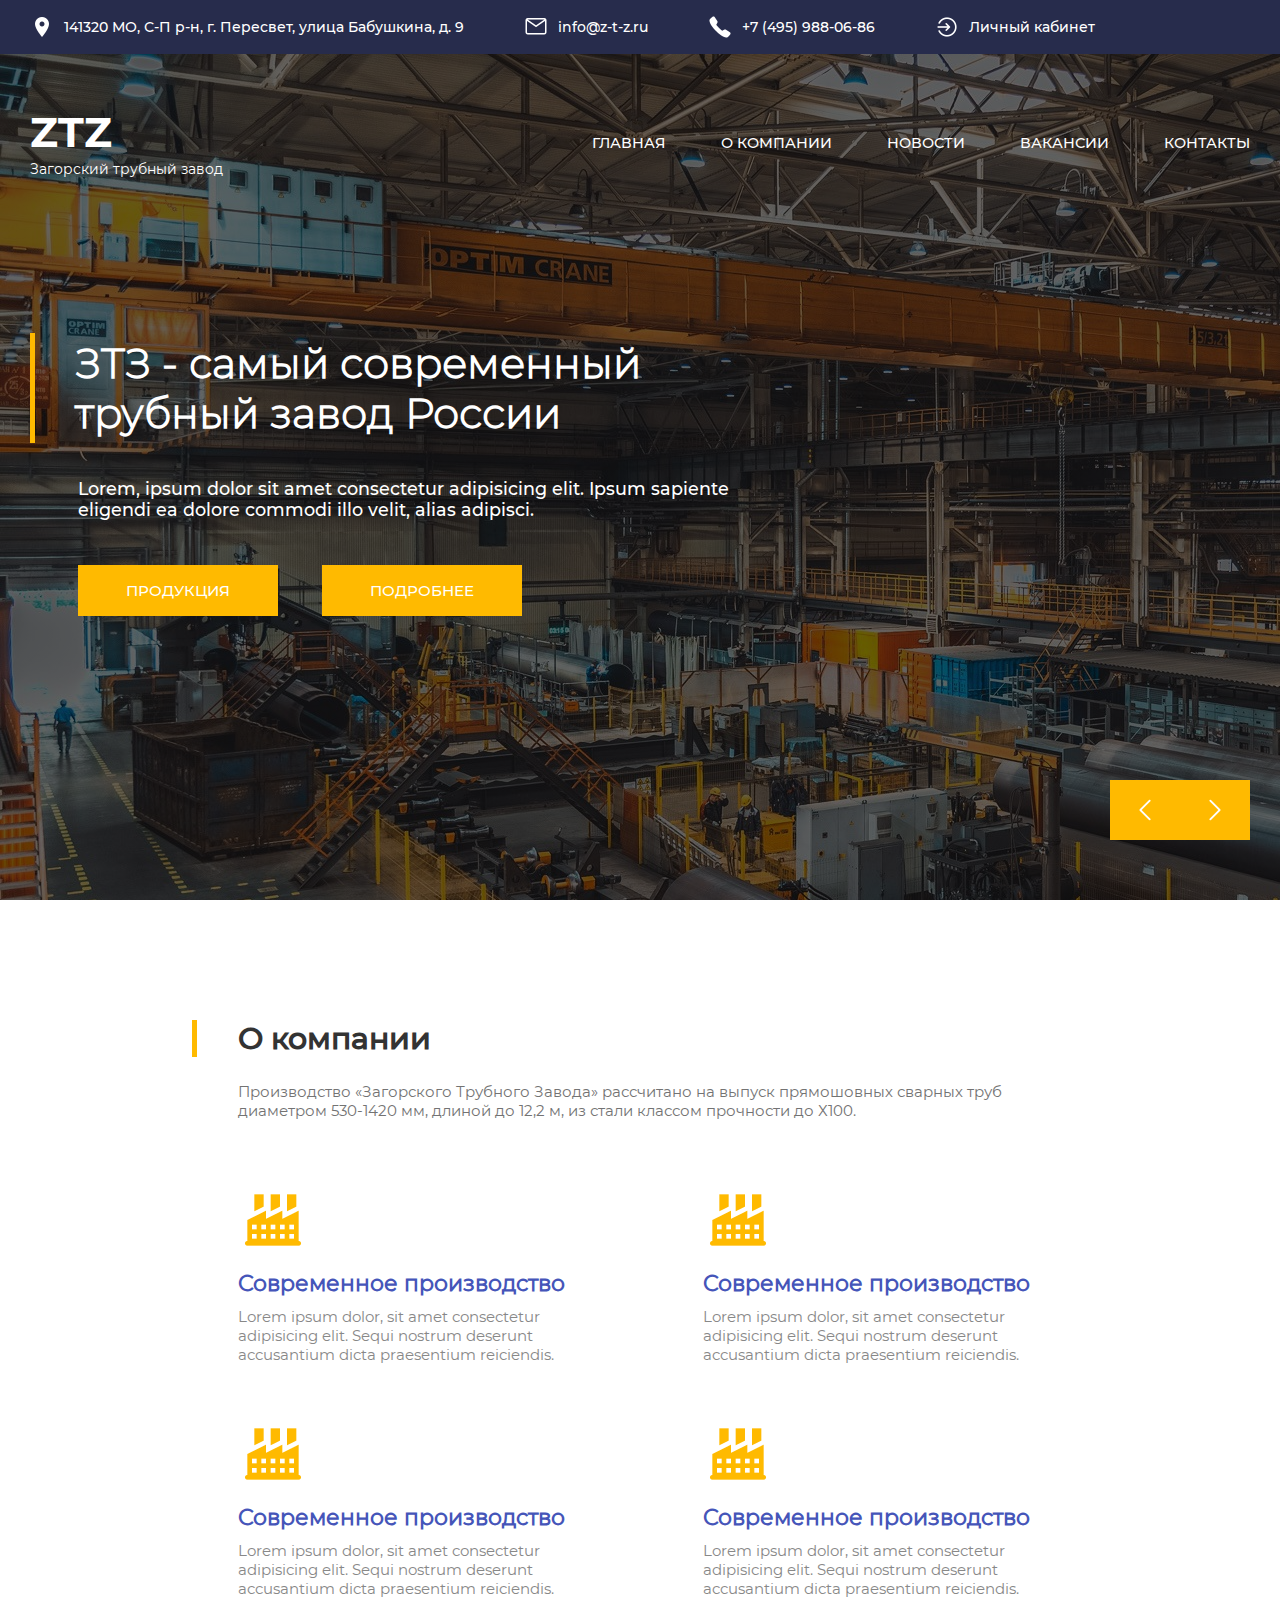
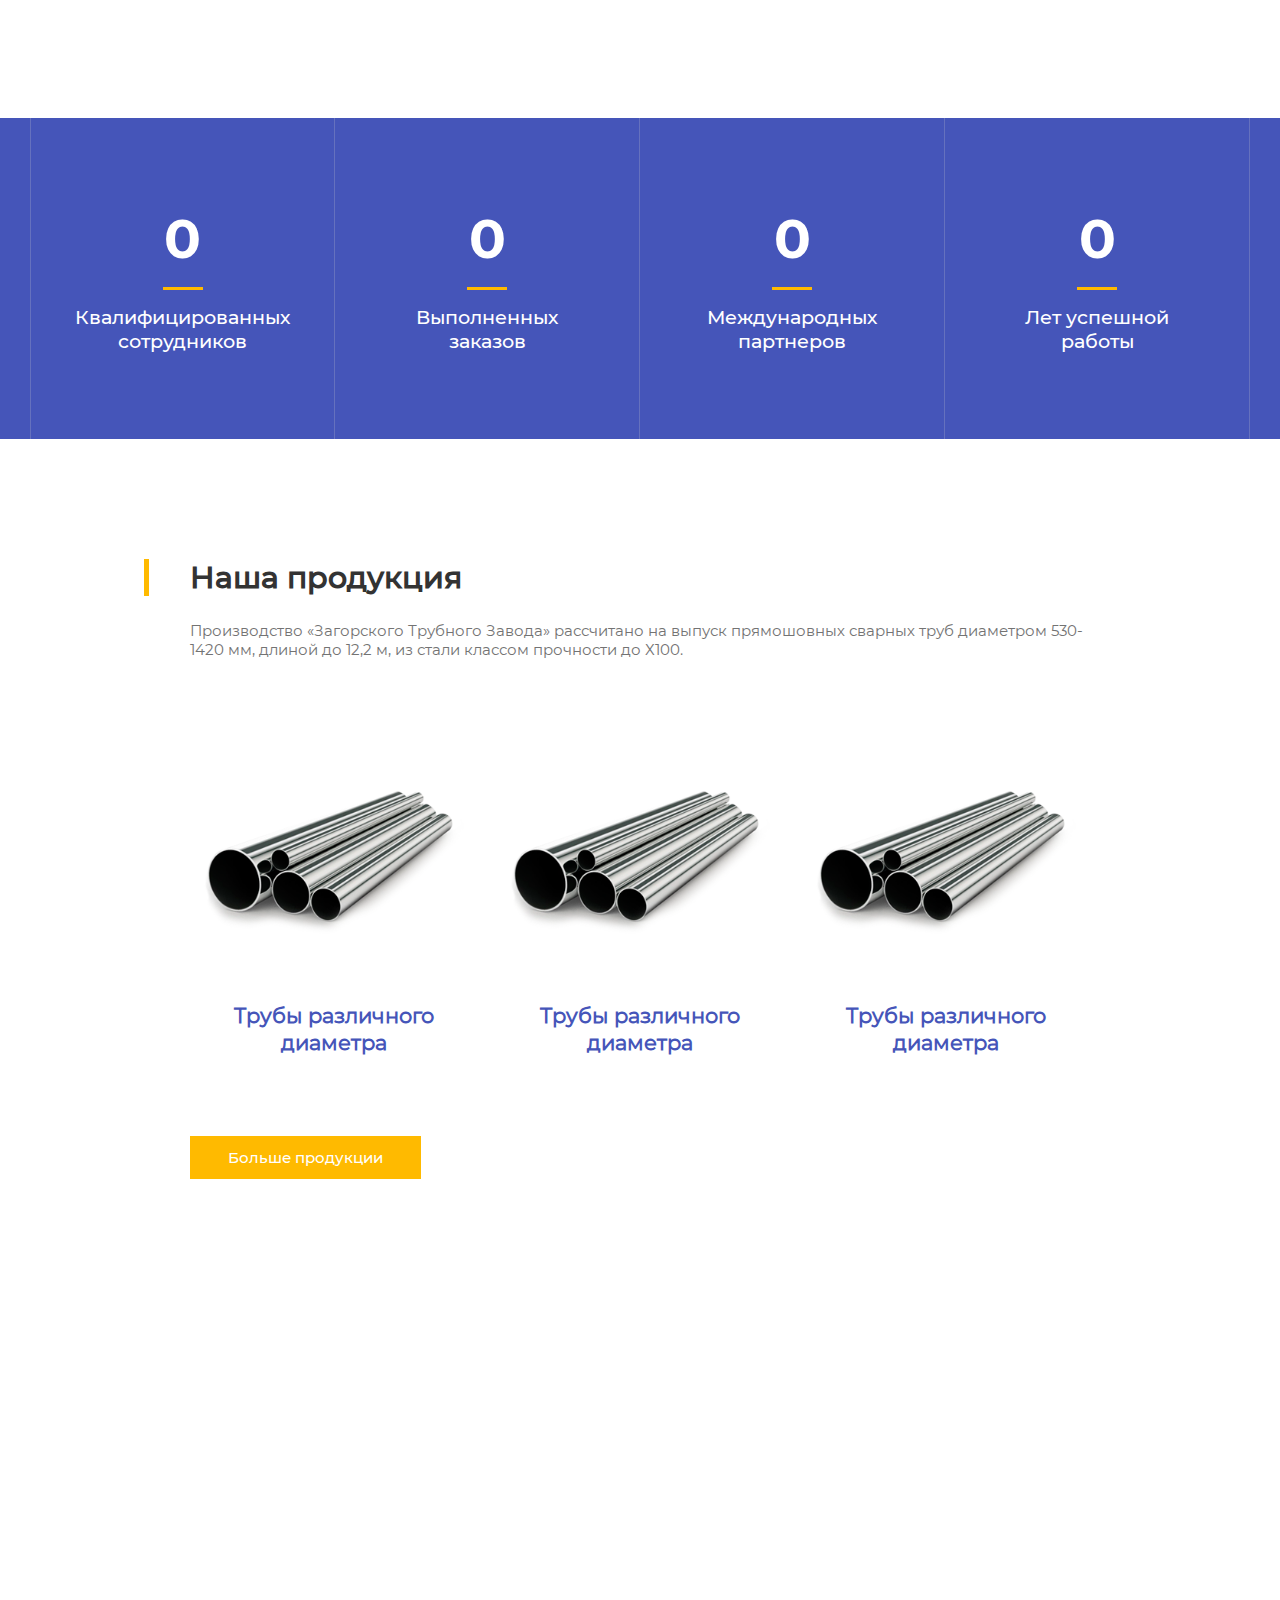
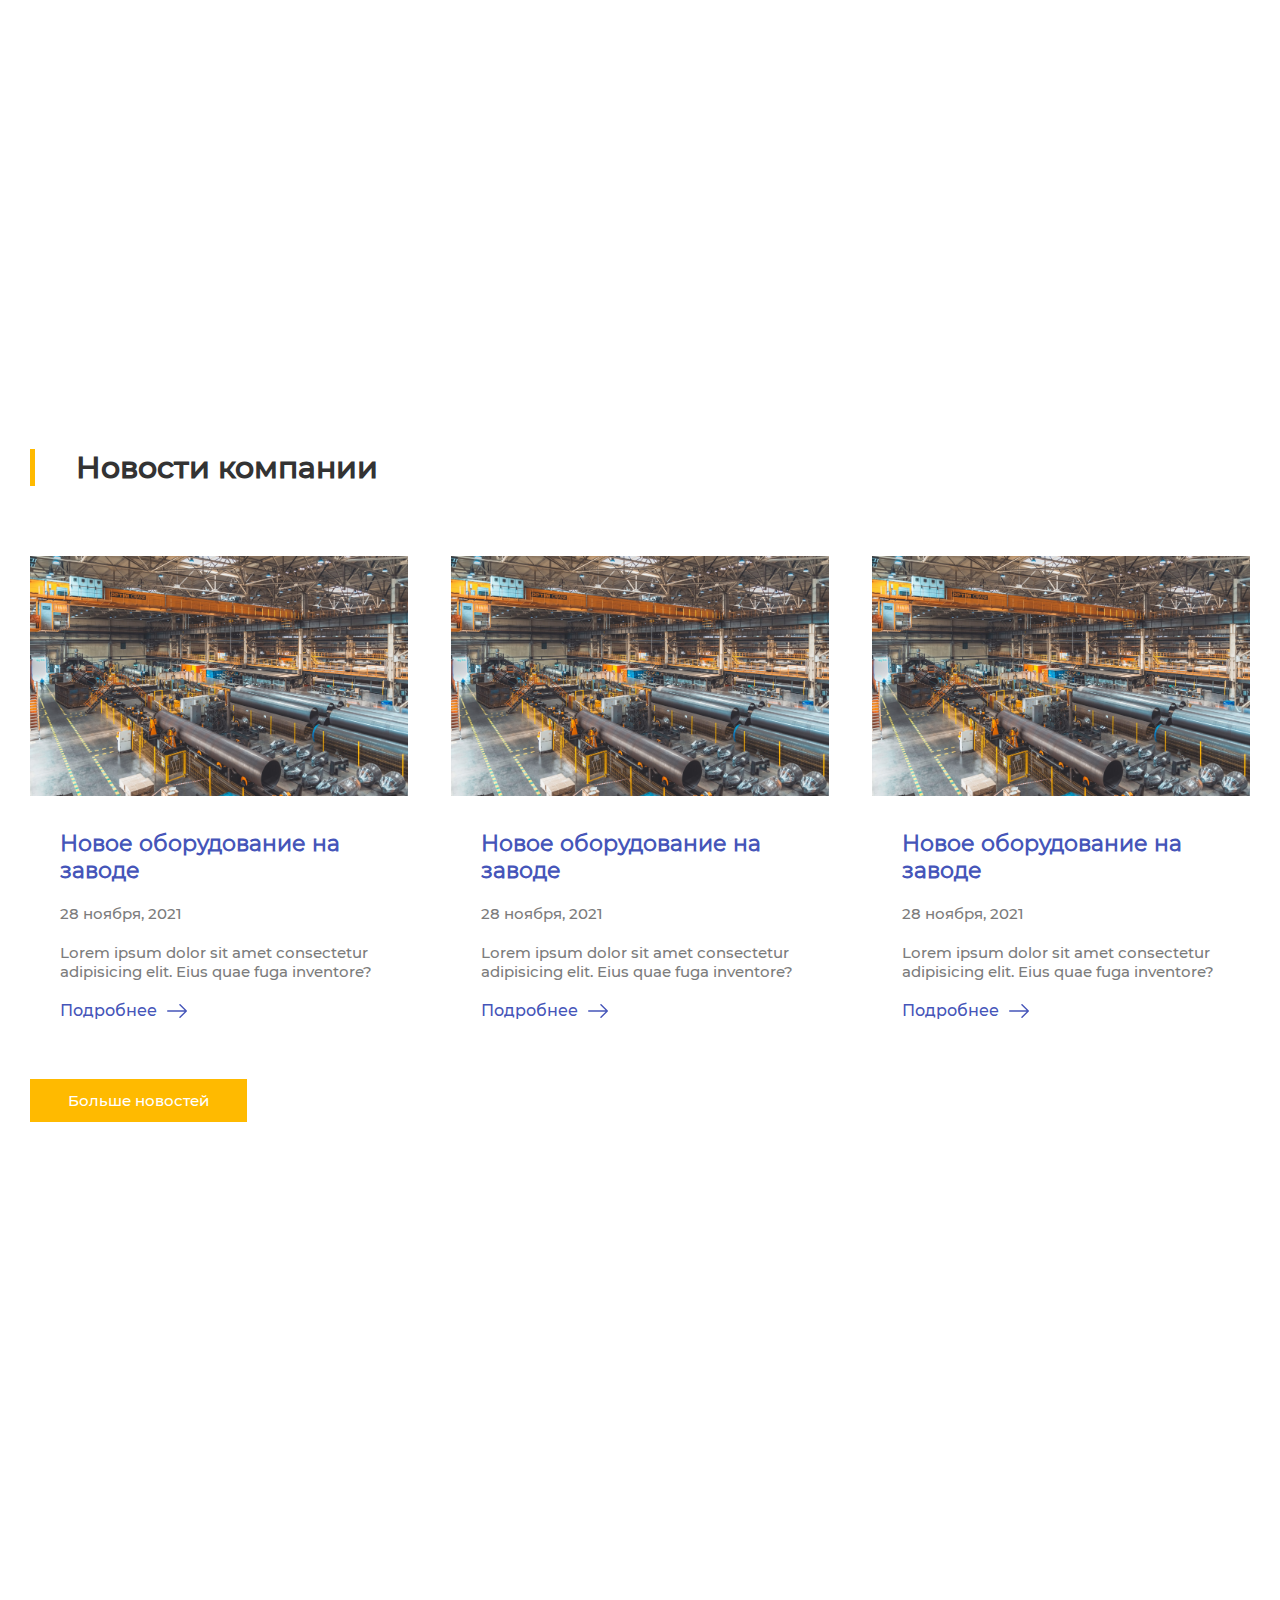
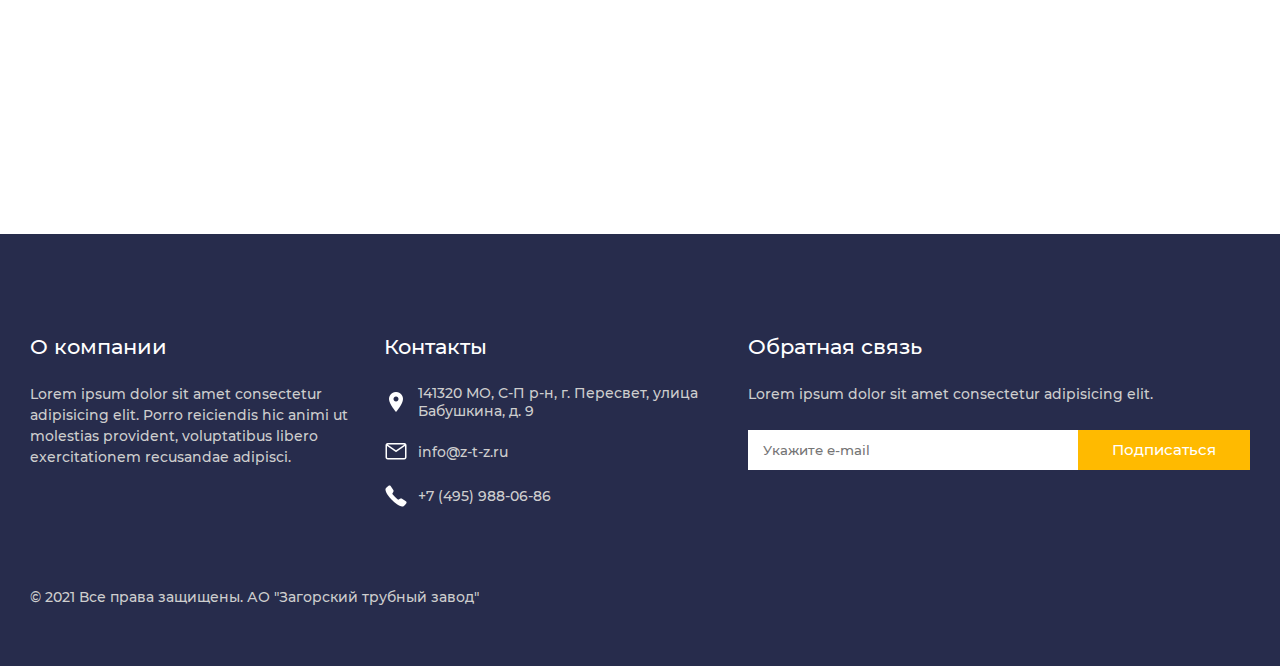
<file: index.html>
<!DOCTYPE html>
<html lang="ru">
<head>
    <meta charset="UTF-8">
    <meta http-equiv="X-UA-Compatible" content="IE=edge">
    <meta name="viewport" content="width=device-width, initial-scale=1.0">
    <title>ZTZ - трубный завод</title>
    <link rel="stylesheet" href="css/style.css">
    <script src="js/script.js" defer></script>
</head>
<body>
    <a name="top"></a>
    <section class="top-section">
        <div class="container">
            <div class="top-section__block address-top">
                <img src="./img/label.png" alt="Адрес" class="top-section__icon">
                <p class="top-section__title">141320 МО, С-П р-н, г. Пересвет, улица Бабушкина, д. 9</p>
            </div>
            <div class="top-section__block email-top">
                <img src="./img/post.png" alt="Электронная почта" class="top-section__icon">
                <p class="top-section__title">info@z-t-z.ru</p>
            </div>
            <div class="top-section__block phone-top">
                <img src="./img/phone.png" alt="Телефон" class="top-section__icon">
                <p class="top-section__title">+7 (495) 988-06-86</p>
            </div>
            <div class="top-section__block" id="login">
                <img src="./img/login.png" alt="Авторизация" class="top-section__icon">
                <p class="top-section__title">Личный кабинет</p>
            </div>
        </div>
    </section>
    <a href="#top" class="to-top"><img src="./img/next.png" alt="На верх" class="to-top__image"></a>
    <section class="scroll-menu">
        <div class="container">
            <a href="#" class="logo-link">ZTZ</a>
            <nav class="menu">
                <a href="#" class="menu__item">Главная</a>
                <a href="#about" class="menu__item">О компании</a>
                <a href="news.html" class="menu__item">Новости</a>
                <a href="opening.html" class="menu__item">Вакансии</a>
                <a href="#contact" class="menu__item">Контакты</a>
            </nav>
            <div class="side-btn">&#9776;</div>
        </div>
    </section>
    <header class="header">
        <div class="container">
            <div class="top-menu">
                <a href="#" class="logo-link">ZTZ<p class="logo-link__description">Загорский трубный завод</p></a>
                <nav class="menu">
                    <a href="#" class="menu__item">Главная</a>
                    <a href="#about" class="menu__item">О компании</a>
                    <a href="news.html" class="menu__item">Новости</a>
                    <a href="opening.html" class="menu__item">Вакансии</a>
                    <a href="#contact" class="menu__item">Контакты</a>
                </nav>
            </div>
            <div class="header-content">
                <h1 class="header-content__title">ЗТЗ - самый современный трубный завод России</h1>
                <p class="header-content__description">Lorem, ipsum dolor sit amet consectetur adipisicing elit. Ipsum sapiente eligendi ea dolore commodi illo velit, alias adipisci.</p>
                <div class="button-block">
                    <button class="button-block__item">Продукция</button>
                    <button class="button-block__item">Подробнее</button>
                </div>
            </div>
            <div class="slider-button-block">
                <div class="slider-button-block__item" id="prev-btn"><img src="./img/next.png" alt="Предыдущий" id="prev"></div>
                <div class="slider-button-block__item" id="next-btn"><img src="./img/next.png" alt="Следующий" id="next"></div>
            </div>
        </div>
    </header>
    <section class="about">
        <a name="about"></a>
        <div class="container">
            <div class="about-left">
                <h2 class="section-title">О компании</h2>
                <p class="section-description">
                    Производство «Загорского Трубного Завода» рассчитано на выпуск прямошовных сварных труб диаметром 530-1420 мм, длиной до 12,2 м, из стали классом прочности до Х100.
                </p>
                <div class="about-left__content">
                    <div class="about-item">
                        <img src="./img/item-1.png" alt="Завод" class="about-item__img">
                        <h3 class="about-item__title">Современное производство</h3>
                        <p class="about-item__description">
                            Lorem ipsum dolor, sit amet consectetur adipisicing elit. Sequi nostrum deserunt accusantium dicta praesentium reiciendis.
                        </p>
                    </div>
                    <div class="about-item">
                        <img src="./img/item-1.png" alt="Завод" class="about-item__img">
                        <h3 class="about-item__title">Современное производство</h3>
                        <p class="about-item__description">
                            Lorem ipsum dolor, sit amet consectetur adipisicing elit. Sequi nostrum deserunt accusantium dicta praesentium reiciendis.
                        </p>
                    </div>
                    <div class="about-item">
                        <img src="./img/item-1.png" alt="Завод" class="about-item__img">
                        <h3 class="about-item__title">Современное производство</h3>
                        <p class="about-item__description">
                            Lorem ipsum dolor, sit amet consectetur adipisicing elit. Sequi nostrum deserunt accusantium dicta praesentium reiciendis.
                        </p>
                    </div>
                    <div class="about-item">
                        <img src="./img/item-1.png" alt="Завод" class="about-item__img">
                        <h3 class="about-item__title">Современное производство</h3>
                        <p class="about-item__description">
                            Lorem ipsum dolor, sit amet consectetur adipisicing elit. Sequi nostrum deserunt accusantium dicta praesentium reiciendis.
                        </p>
                    </div>
                </div>
            </div>
            <div class="our-block about-our-block">
                <img src="./img/about.jpg" alt="О нас" class="our-block__image">
                <div class="our-block__content">
                    <h3 class="our-block__title">О компании</h3>
                    <p class="our-block__description">
                        Lorem ipsum dolor sit amet consectetur adipisicing elit. Assumenda, voluptatum.
                        Lorem ipsum dolor sit amet consectetur adipisicing elit. Assumenda, voluptatum.
                    </p>
                </div>
            </div>
        </div>
    </section>
    <section class="counter">
        <div class="container">
            <div class="counter-block">
                <h2 class="counter-block__value">0</h2>
                <div class="counter-block__line"></div>
                <div class="counter-block__description">
                    Квалифицированных сотрудников
                </div>
            </div>
            <div class="counter-block">
                <h2 class="counter-block__value">0</h2>
                <div class="counter-block__line"></div>
                <div class="counter-block__description">
                    Выполненных заказов
                </div>
            </div>
            <div class="counter-block">
                <h2 class="counter-block__value">0</h2>
                <div class="counter-block__line"></div>
                <div class="counter-block__description">
                    Международных партнеров
                </div>
            </div>
            <div class="counter-block">
                <h2 class="counter-block__value">0</h2>
                <div class="counter-block__line"></div>
                <div class="counter-block__description">
                    Лет успешной работы
                </div>
            </div>
        </div>
    </section>
    <section class="products">
        <div class="container">
            <div class="our-block">
                <img src="./img/about.jpg" alt="О нас" class="our-block__image our-block__image_product">
                <div class="our-block__content">
                    <h3 class="our-block__title">Качество</h3>
                    <p class="our-block__description">
                        Lorem ipsum dolor sit amet consectetur adipisicing elit. Assumenda, voluptatum.
                        Lorem ipsum dolor sit amet consectetur adipisicing elit. Assumenda, voluptatum.
                    </p>
                </div>
            </div>
            <div class="products-right">
                <h2 class="section-title">Наша продукция</h2>
                <p class="section-description">
                    Производство «Загорского Трубного Завода» рассчитано на выпуск прямошовных сварных труб диаметром 530-1420 мм, длиной до 12,2 м, из стали классом прочности до Х100.
                </p>
                <div class="products-block">
                    <div class="products-block__item">
                        <img src="./img/truba-1.png" alt="Товар" class="products-block__image">
                        <h3 class="products-block__title">Трубы различного диаметра</h3>
                    </div>
                    <div class="products-block__item">
                        <img src="./img/truba-1.png" alt="Товар" class="products-block__image">
                        <h3 class="products-block__title">Трубы различного диаметра</h3>
                    </div>
                    <div class="products-block__item">
                        <img src="./img/truba-1.png" alt="Товар" class="products-block__image">
                        <h3 class="products-block__title">Трубы различного диаметра</h3>
                    </div>
                </div>
                <button class="more-products button-block__item">Больше продукции</button>
            </div>
        </div>
    </section>
    <section class="gallery"></section>
    <section class="news">
        <div class="container">
            <div class="news-title-block">
                <h2 class="section-title">Новости компании</h2>
            </div>
            <div class="new__content">
                <div class="new-block">
                    <img src="./img/main.jpg" alt="Новость" class="new-block__img">
                    <div class="new-block__content">
                        <h4 class="new-block__title">Новое оборудование на заводе</h4>
                        <div class="date">28 ноября, 2021</div>
                        <p class="new-block__description">
                            Lorem ipsum dolor sit amet consectetur adipisicing elit. Eius quae fuga inventore?
                        </p>
                        <div class="new-link__wrapper"><a href="#" class="new-link">Подробнее
                            <svg version="1.1" id="Capa_1" xmlns="http://www.w3.org/2000/svg" xmlns:xlink="http://www.w3.org/1999/xlink" x="0px" y="0px" class="new-link__icon"
                                viewBox="0 0 31.49 31.49" style="enable-background:new 0 0 31.49 31.49;" xml:space="preserve">
                                <path d="M21.205,5.007c-0.429-0.444-1.143-0.444-1.587,0c-0.429,0.429-0.429,1.143,0,1.571l8.047,8.047H1.111
                                C0.492,14.626,0,15.118,0,15.737c0,0.619,0.492,1.127,1.111,1.127h26.554l-8.047,8.032c-0.429,0.444-0.429,1.159,0,1.587
                                c0.444,0.444,1.159,0.444,1.587,0l9.952-9.952c0.444-0.429,0.444-1.143,0-1.571L21.205,5.007z"/>
                                <g></g><g></g><g></g></g><g></g></g><g></g><g></g></g><g></g><g></g><g></g><g></g><g></g><g></g>
                            </svg>
                        </a></div>
                    </div>
                </div>
                <div class="new-block">
                    <img src="./img/main.jpg" alt="Новость" class="new-block__img">
                    <div class="new-block__content">
                        <h4 class="new-block__title">Новое оборудование на заводе</h4>
                        <div class="date">28 ноября, 2021</div>
                        <p class="new-block__description">
                            Lorem ipsum dolor sit amet consectetur adipisicing elit. Eius quae fuga inventore?
                        </p>
                        <div class="new-link__wrapper"><a href="#" class="new-link">Подробнее
                            <svg version="1.1" id="Capa_1" xmlns="http://www.w3.org/2000/svg" xmlns:xlink="http://www.w3.org/1999/xlink" x="0px" y="0px" class="new-link__icon"
                                viewBox="0 0 31.49 31.49" style="enable-background:new 0 0 31.49 31.49;" xml:space="preserve">
                                <path d="M21.205,5.007c-0.429-0.444-1.143-0.444-1.587,0c-0.429,0.429-0.429,1.143,0,1.571l8.047,8.047H1.111
                                C0.492,14.626,0,15.118,0,15.737c0,0.619,0.492,1.127,1.111,1.127h26.554l-8.047,8.032c-0.429,0.444-0.429,1.159,0,1.587
                                c0.444,0.444,1.159,0.444,1.587,0l9.952-9.952c0.444-0.429,0.444-1.143,0-1.571L21.205,5.007z"/>
                                <g></g><g></g><g></g></g><g></g></g><g></g><g></g></g><g></g><g></g><g></g><g></g><g></g><g></g>
                            </svg>
                        </a></div>
                    </div>
                </div>
                <div class="new-block">
                    <img src="./img/main.jpg" alt="Новость" class="new-block__img">
                    <div class="new-block__content">
                        <h4 class="new-block__title">Новое оборудование на заводе</h4>
                        <div class="date">28 ноября, 2021</div>
                        <p class="new-block__description">
                            Lorem ipsum dolor sit amet consectetur adipisicing elit. Eius quae fuga inventore?
                        </p>
                        <div class="new-link__wrapper"><a href="#" class="new-link">Подробнее
                            <svg version="1.1" id="Capa_1" xmlns="http://www.w3.org/2000/svg" xmlns:xlink="http://www.w3.org/1999/xlink" x="0px" y="0px" class="new-link__icon"
                                viewBox="0 0 31.49 31.49" style="enable-background:new 0 0 31.49 31.49;" xml:space="preserve">
                                <path d="M21.205,5.007c-0.429-0.444-1.143-0.444-1.587,0c-0.429,0.429-0.429,1.143,0,1.571l8.047,8.047H1.111
                                C0.492,14.626,0,15.118,0,15.737c0,0.619,0.492,1.127,1.111,1.127h26.554l-8.047,8.032c-0.429,0.444-0.429,1.159,0,1.587
                                c0.444,0.444,1.159,0.444,1.587,0l9.952-9.952c0.444-0.429,0.444-1.143,0-1.571L21.205,5.007z"/>
                                <g></g><g></g><g></g></g><g></g></g><g></g><g></g></g><g></g><g></g><g></g><g></g><g></g><g></g>
                            </svg>
                        </a></div>
                    </div>
                </div>
            </div>
            <a href="news.html" class="more-news-btn">Больше новостей</a>
        </div>
    </section>
    <a name="contact"></a>
    <iframe src="https://www.google.com/maps/embed?pb=!1m18!1m12!1m3!1d2206.17529215208!2d38.146660616107994!3d56.430277847003836!2m3!1f0!2f0!3f0!3m2!1i1024!2i768!4f13.1!3m3!1m2!1s0x46b4c10135407eb9%3A0x235e3349df6646d8!2z0JDQniAi0JfQsNCz0L7RgNGB0LrQuNC5INGC0YDRg9Cx0L3Ri9C5INC30LDQstC-0LQi!5e0!3m2!1sru!2sru!4v1624638714802!5m2!1sru!2sru" width="100%" height="600px" style="border:0;" allowfullscreen="" loading="lazy"></iframe>
    <footer class="footer">
        <div class="container">
            <div class="footer-block__top">
                <a href="#" class="logo-link footer-logo">ZTZ<p class="logo-link__description">Загорский трубный завод</p></a>
                <div class="footer-block footer-about">
                    <div class="footer-block__title">О компании</div>
                    <p class="footer-block__description">
                        Lorem ipsum dolor sit amet consectetur adipisicing elit. Porro reiciendis hic animi ut molestias provident, 
                        voluptatibus libero exercitationem recusandae adipisci.
                    </p>
                </div>
                <div class="footer-block">
                    <div class="footer-block__title">Контакты</div>
                    <div class="top-section__block">
                        <img src="./img/label.png" alt="Адрес" class="top-section__icon">
                        <p class="top-section__title">141320 МО, С-П р-н, г. Пересвет, улица Бабушкина, д. 9</p>
                    </div>
                    <div class="top-section__block">
                        <img src="./img/post.png" alt="Электронная почта" class="top-section__icon">
                        <p class="top-section__title">info@z-t-z.ru</p>
                    </div>
                    <div class="top-section__block">
                        <img src="./img/phone.png" alt="Телефон" class="top-section__icon">
                        <p class="top-section__title">+7 (495) 988-06-86</p>
                    </div>
                </div>
                <div class="footer-block footer-product">
                    <div class="footer-block__title">Продукция</div>
                    <ul class="footer-list">
                        <li class="footer-list__item">Металлическая труба радиус 80</li>
                        <li class="footer-list__item">Металлическая труба радиус 280</li>
                        <li class="footer-list__item">Металлическая труба радиус 180</li>
                        <li class="footer-list__item">Металлическая труба радиус 40</li>
                    </ul>
                </div>
                <div class="footer-block">
                    <div class="footer-block__title">Обратная связь</div>
                    <p class="footer-block__description end-description">
                        Lorem ipsum dolor sit amet consectetur adipisicing elit. 
                    </p>
                    <div class="footer-subblock">
                        <input type="text" placeholder="Укажите e-mail" class="footer-subblock__input">
                        <button class="footer-subblock__button">Подписаться</button>
                    </div>
                </div>
            </div>
            <p class="footer-info">© 2021 Все права защищены. АО "Загорский трубный завод"</p>
        </div>
    </footer>
    <section class="modal-window">
        <form action="#" class="modal-form">
            <h2 class="modal-form__title">Авторизация</h2>
            <input type="text" placeholder="Логин" class="modal-form__input">
            <input type="password" placeholder="Пароль" class="modal-form__input">
            <div class="modal-form__content">
                <a href="#" class="modal-form__link">Забыли пароль?</a>
            </div>
            <button class="modal-form__btn">Войти</button>
            <div class="modal-form__bottom">
                <a href="#" class="modal-form__link">Зарегистрировать аккаунт</a>
            </div>
        </form>
    </section>
    <section class="side-menu">
        <div class="close-btn">Закрыть &#10006;</div>
        <nav class="side-menu-list">
            <a href="index.html" class="side-menu__item">Главная</a>
            <a href="index.html#about" class="side-menu__item">О компании</a>
            <a href="news.html" class="side-menu__item">Новости</a>
            <a href="opening.html" class="side-menu__item">Вакансии</a>
            <a href="index.html#contact" class="side-menu__item">Контакты</a>
        </nav>
    </section>
</body>
</html>
</file>
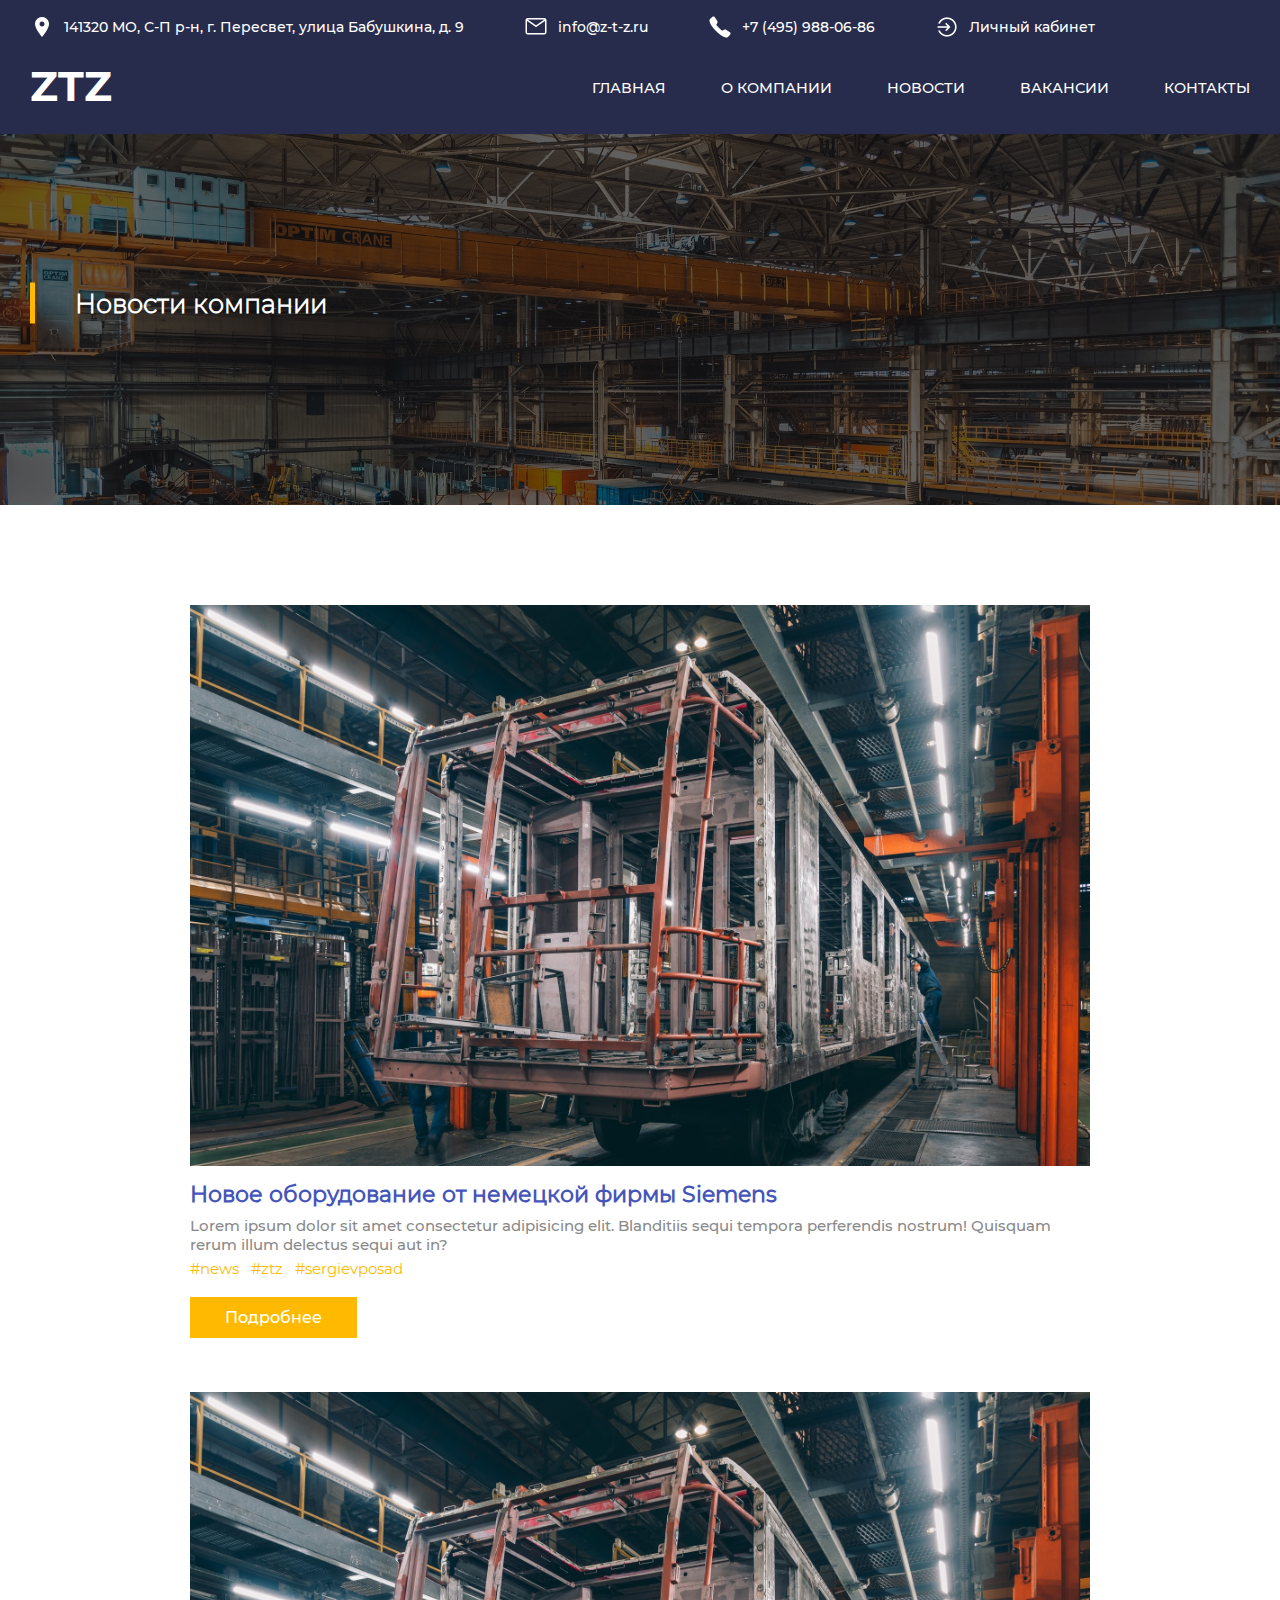
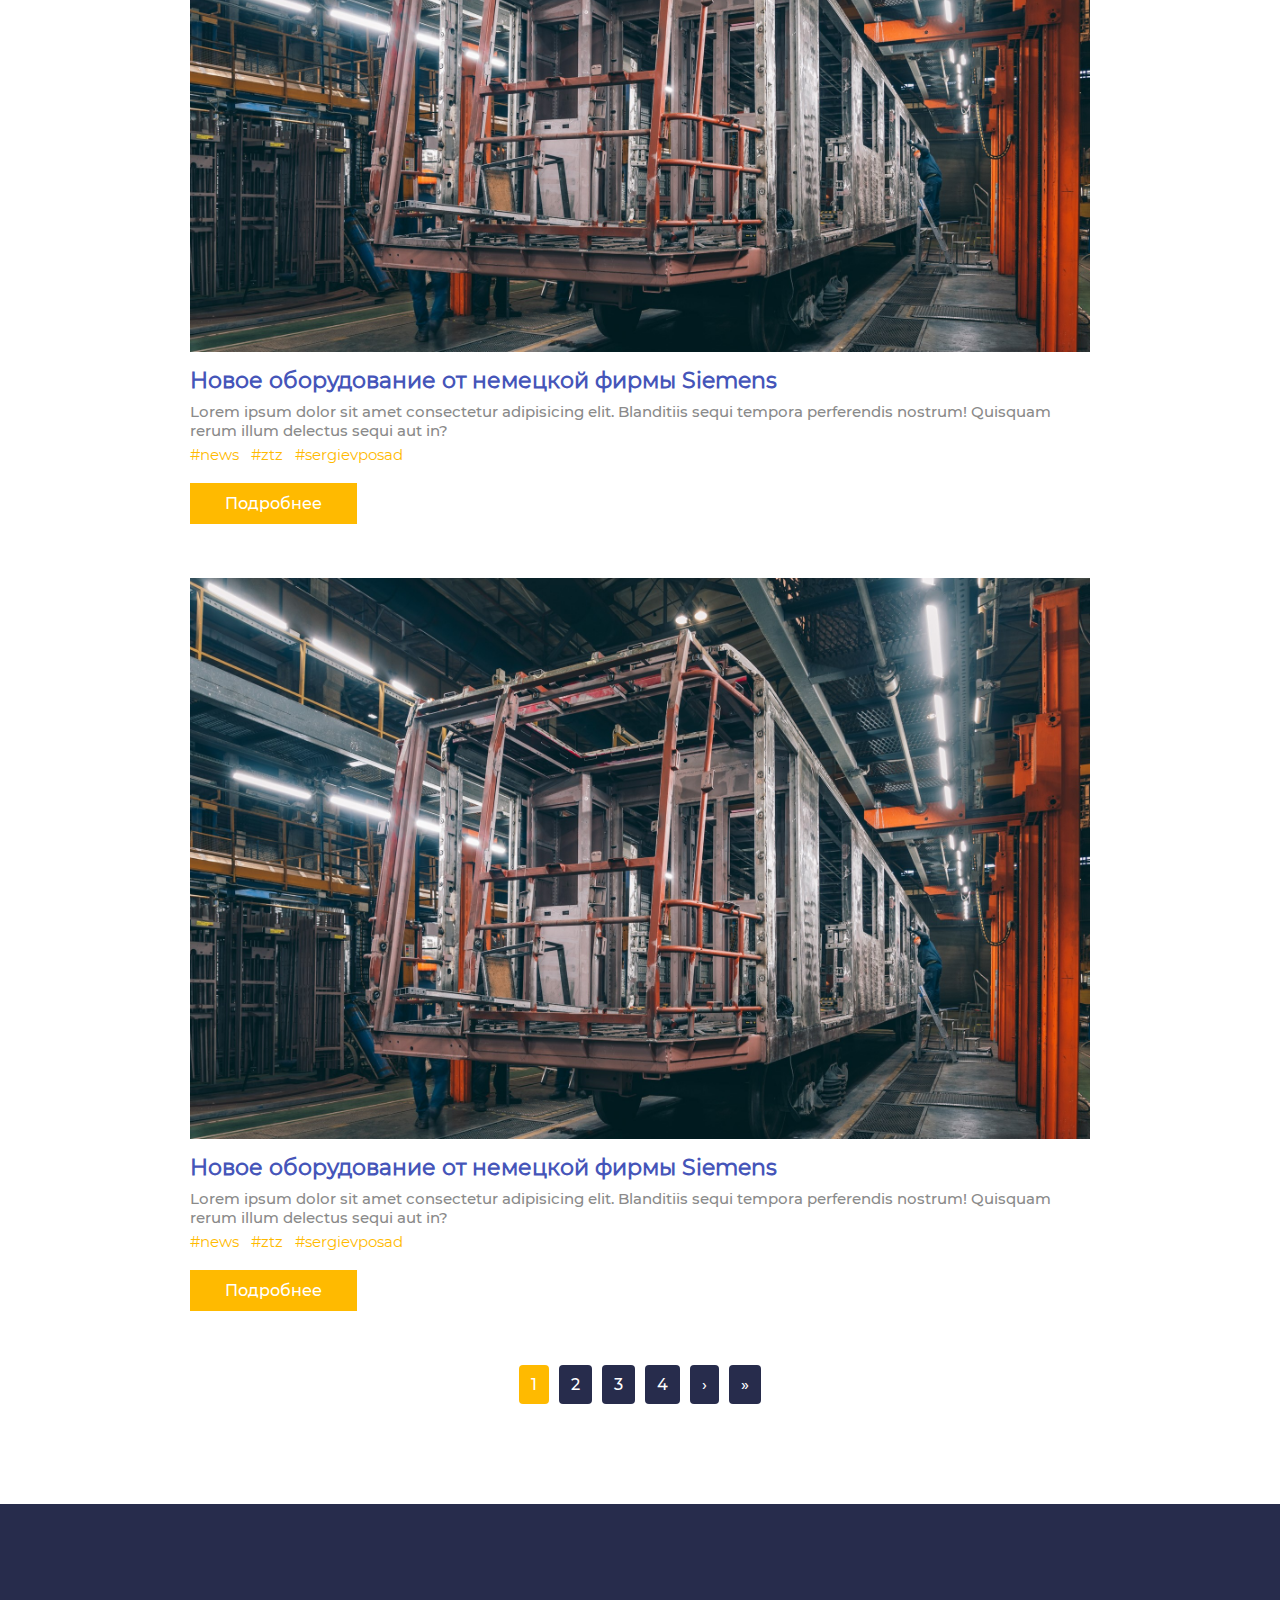
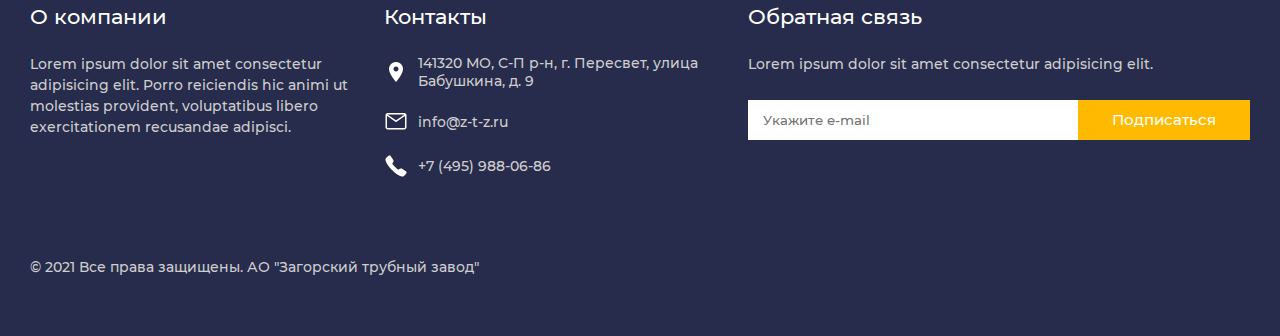
<file: news.html>
<!DOCTYPE html>
<html lang="ru">
<head>
    <meta charset="UTF-8">
    <meta http-equiv="X-UA-Compatible" content="IE=edge">
    <meta name="viewport" content="width=device-width, initial-scale=1.0">
    <title>ZTZ - трубный завод</title>
    <link rel="stylesheet" href="css/style.css">
    <script src="js/script.js" defer></script>
</head>
<body>
    <a name="top"></a>
    <section class="top-section new-top-section">
        <div class="container">
            <div class="top-section__block address-top">
                <img src="./img/label.png" alt="Адрес" class="top-section__icon">
                <p class="top-section__title">141320 МО, С-П р-н, г. Пересвет, улица Бабушкина, д. 9</p>
            </div>
            <div class="top-section__block email-top">
                <img src="./img/post.png" alt="Электронная почта" class="top-section__icon">
                <p class="top-section__title">info@z-t-z.ru</p>
            </div>
            <div class="top-section__block phone-top">
                <img src="./img/phone.png" alt="Телефон" class="top-section__icon">
                <p class="top-section__title">+7 (495) 988-06-86</p>
            </div>
            <div class="top-section__block" id="login">
                <img src="./img/login.png" alt="Авторизация" class="top-section__icon">
                <p class="top-section__title">Личный кабинет</p>
            </div>
        </div>
    </section>
    <a href="#top" class="to-top"><img src="./img/next.png" alt="На верх" class="to-top__image"></a>
    <section class="new-scroll-menu">
        <div class="container">
            <a href="#" class="logo-link">ZTZ</a>
            <nav class="menu new-menu">
                <a href="index.html" class="menu__item">Главная</a>
                <a href="index.html#about" class="menu__item">О компании</a>
                <a href="news.html" class="menu__item">Новости</a>
                <a href="opening.html" class="menu__item">Вакансии</a>
                <a href="index.html#contact" class="menu__item">Контакты</a>
            </nav>
        </div>
        <div class="side-btn">&#9776;</div>
    </section>
    <header class="header new-header">
        <div class="container">
            <div class="header-content">
                <h1 class="header-content__title_fixed">Новости компании</h1>
            </div>
    </header>
    <section class="news-section">
        <div class="news-content">
            <div class="one-new">
                <img src="./img/main-3.jpg" alt="Новости" class="one-new__image">
                <div class="one-new__content">
                    <h2 class="one-new__title">Новое оборудование от немецкой фирмы Siemens</h2>
                    <p class="one-new__description">
                        Lorem ipsum dolor sit amet consectetur adipisicing elit. 
                        Blanditiis sequi tempora perferendis nostrum! Quisquam rerum illum delectus sequi aut in?
                    </p>
                    <div class="one-new__tags">
                        #news &nbsp; #ztz &nbsp; #sergievposad
                    </div>
                    <a href="#" class="one-new__button">Подробнее</a>
                </div>
            </div>
            <div class="one-new">
                <img src="./img/main-3.jpg" alt="Новости" class="one-new__image">
                <div class="one-new__content">
                    <h2 class="one-new__title">Новое оборудование от немецкой фирмы Siemens</h2>
                    <p class="one-new__description">
                        Lorem ipsum dolor sit amet consectetur adipisicing elit. 
                        Blanditiis sequi tempora perferendis nostrum! Quisquam rerum illum delectus sequi aut in?
                    </p>
                    <div class="one-new__tags">
                        #news &nbsp; #ztz &nbsp; #sergievposad
                    </div>
                    <a href="#" class="one-new__button">Подробнее</a>
                </div>
            </div>
            <div class="one-new">
                <img src="./img/main-3.jpg" alt="Новости" class="one-new__image">
                <div class="one-new__content">
                    <h2 class="one-new__title">Новое оборудование от немецкой фирмы Siemens</h2>
                    <p class="one-new__description">
                        Lorem ipsum dolor sit amet consectetur adipisicing elit. 
                        Blanditiis sequi tempora perferendis nostrum! Quisquam rerum illum delectus sequi aut in?
                    </p>
                    <div class="one-new__tags">
                        #news &nbsp; #ztz &nbsp; #sergievposad
                    </div>
                    <a href="#" class="one-new__button">Подробнее</a>
                </div>
            </div>
            <div class="pagination">
                <a href="#" class="pagination__item pagination__item--active">1</a>
                <a href="#" class="pagination__item">2</a>
                <a href="#" class="pagination__item">3</a>
                <a href="#" class="pagination__item">4</a>
                <a href="#" class="pagination__item">&rsaquo;</a>
                <a href="#" class="pagination__item">&raquo;</a>
            </div>
        </div>
    </section>
    <a href="#top" class="to-top"><img src="./img/next.png" alt="На верх" class="to-top__image"></a>
    <footer class="footer">
        <div class="container">
            <div class="footer-block__top">
                <a href="#" class="logo-link footer-logo">ZTZ<p class="logo-link__description">Загорский трубный завод</p></a>
                <div class="footer-block footer-about">
                    <div class="footer-block__title">О компании</div>
                    <p class="footer-block__description">
                        Lorem ipsum dolor sit amet consectetur adipisicing elit. Porro reiciendis hic animi ut molestias provident, 
                        voluptatibus libero exercitationem recusandae adipisci.
                    </p>
                </div>
                <div class="footer-block">
                    <div class="footer-block__title">Контакты</div>
                    <div class="top-section__block">
                        <img src="./img/label.png" alt="Адрес" class="top-section__icon">
                        <p class="top-section__title">141320 МО, С-П р-н, г. Пересвет, улица Бабушкина, д. 9</p>
                    </div>
                    <div class="top-section__block">
                        <img src="./img/post.png" alt="Электронная почта" class="top-section__icon">
                        <p class="top-section__title">info@z-t-z.ru</p>
                    </div>
                    <div class="top-section__block">
                        <img src="./img/phone.png" alt="Телефон" class="top-section__icon">
                        <p class="top-section__title">+7 (495) 988-06-86</p>
                    </div>
                </div>
                <div class="footer-block footer-product">
                    <div class="footer-block__title">Продукция</div>
                    <ul class="footer-list">
                        <li class="footer-list__item">Металлическая труба радиус 80</li>
                        <li class="footer-list__item">Металлическая труба радиус 280</li>
                        <li class="footer-list__item">Металлическая труба радиус 180</li>
                        <li class="footer-list__item">Металлическая труба радиус 40</li>
                    </ul>
                </div>
                <div class="footer-block">
                    <div class="footer-block__title">Обратная связь</div>
                    <p class="footer-block__description end-description">
                        Lorem ipsum dolor sit amet consectetur adipisicing elit. 
                    </p>
                    <div class="footer-subblock">
                        <input type="text" placeholder="Укажите e-mail" class="footer-subblock__input">
                        <button class="footer-subblock__button">Подписаться</button>
                    </div>
                </div>
            </div>
            <p class="footer-info">© 2021 Все права защищены. АО "Загорский трубный завод"</p>
        </div>
    </footer>
    <section class="modal-window">
        <form action="#" class="modal-form">
            <h2 class="modal-form__title">Авторизация</h2>
            <input type="text" placeholder="Логин" class="modal-form__input">
            <input type="password" placeholder="Пароль" class="modal-form__input">
            <div class="modal-form__content">
                <a href="#" class="modal-form__link">Забыли пароль?</a>
            </div>
            <button class="modal-form__btn">Войти</button>
            <div class="modal-form__bottom">
                <a href="#" class="modal-form__link">Зарегистрировать аккаунт</a>
            </div>
        </form>
    </section>
    <section class="side-menu">
        <div class="close-btn">Закрыть &#10006;</div>
        <nav class="side-menu-list">
            <a href="index.html" class="side-menu__item">Главная</a>
            <a href="index.html#about" class="side-menu__item">О компании</a>
            <a href="news.html" class="side-menu__item">Новости</a>
            <a href="opening.html" class="side-menu__item">Вакансии</a>
            <a href="index.html#contact" class="side-menu__item">Контакты</a>
        </nav>
    </section>
</body>
</html>
</file>
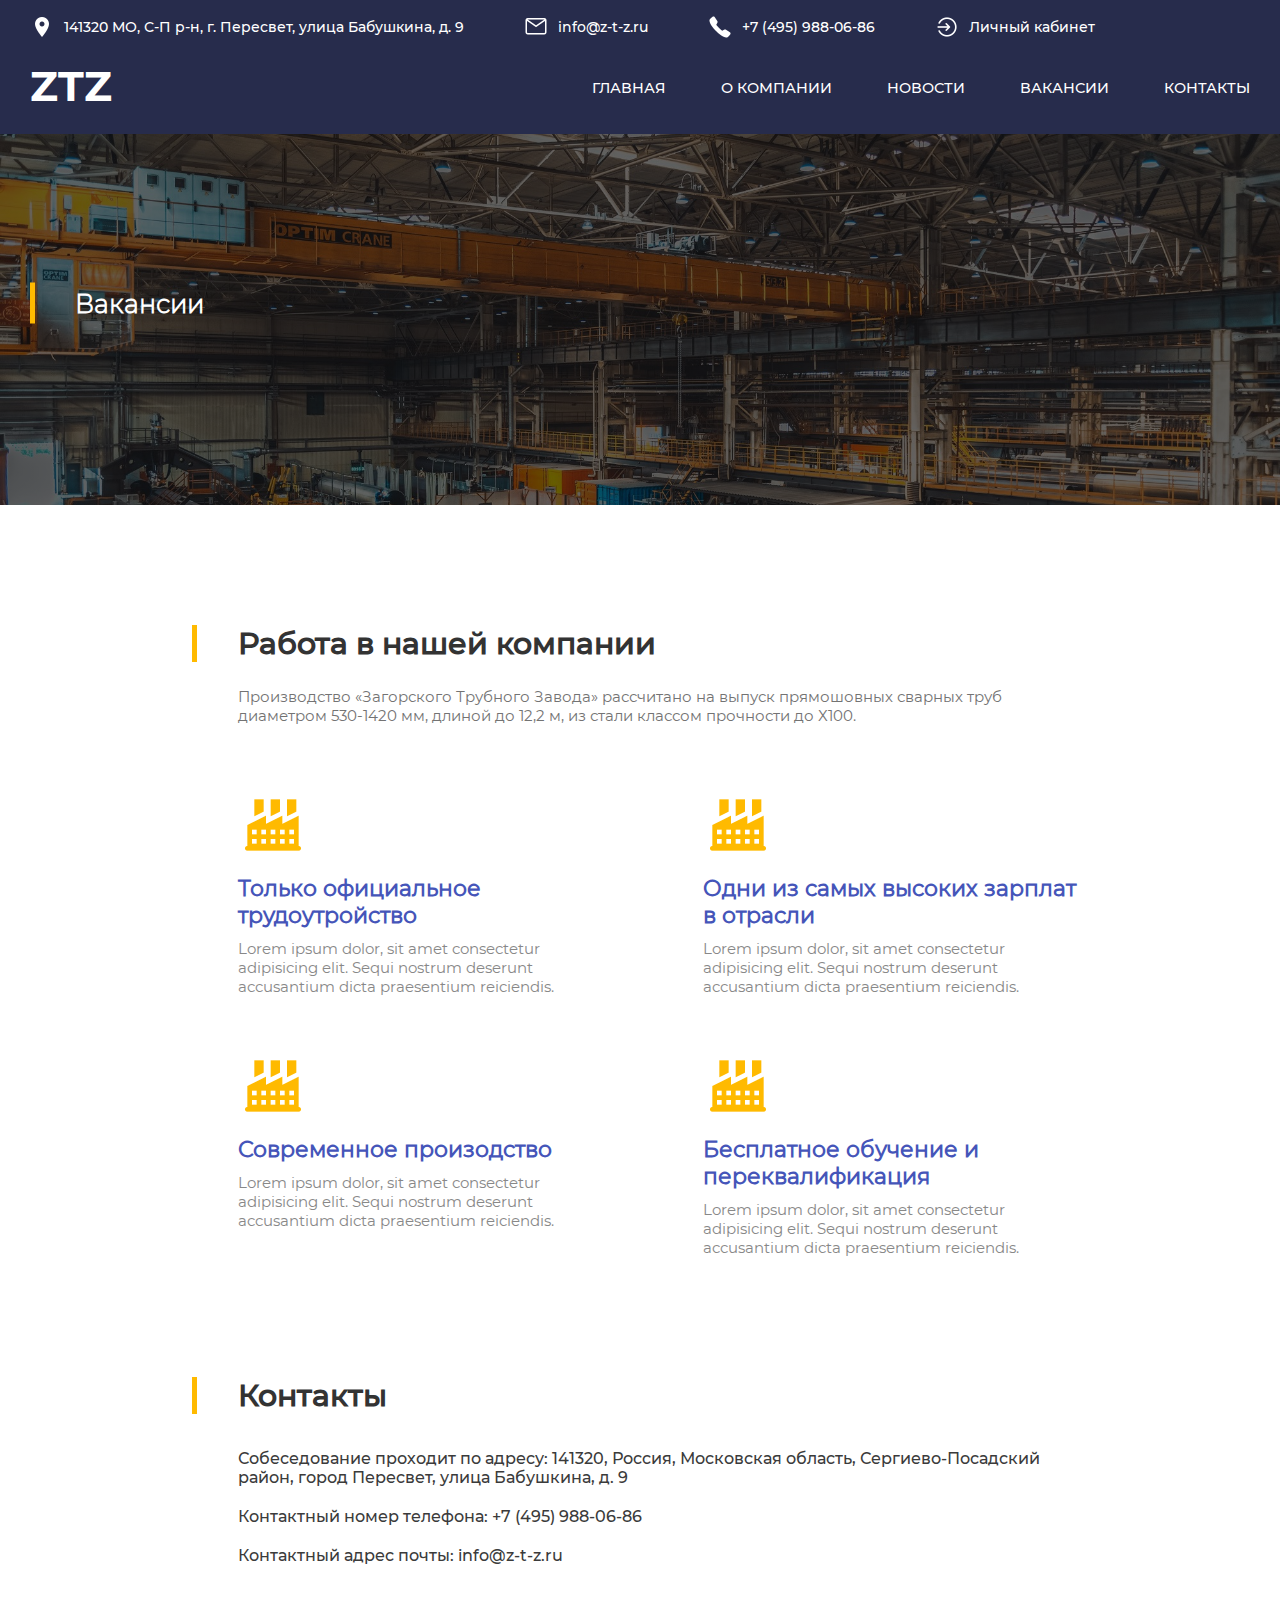
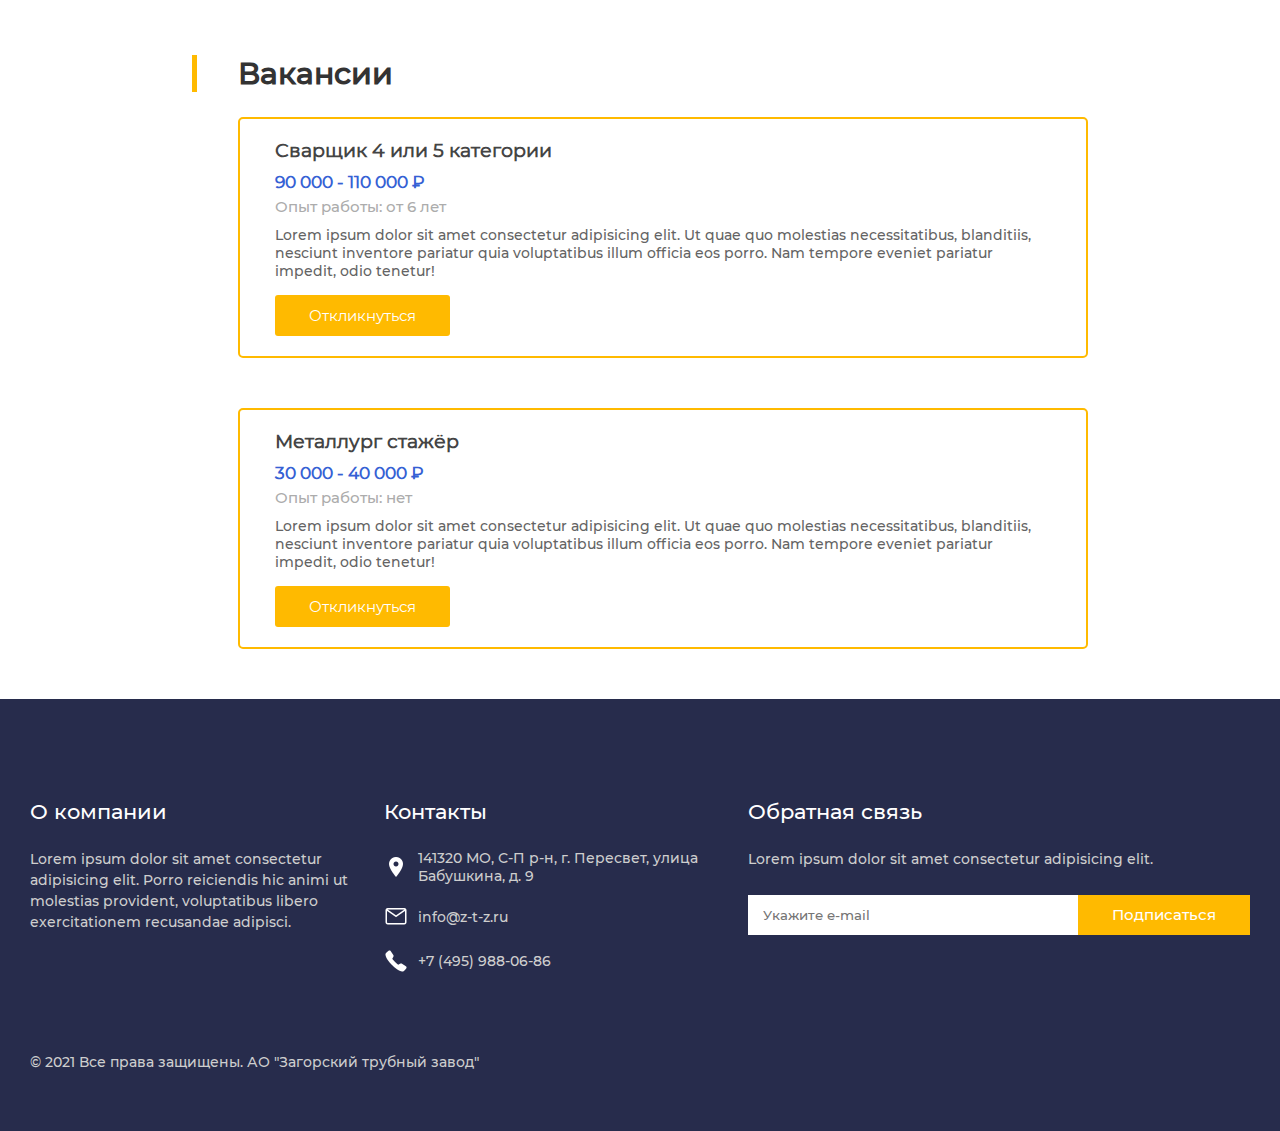
<file: opening.html>
<!DOCTYPE html>
<html lang="ru">
<head>
    <meta charset="UTF-8">
    <meta http-equiv="X-UA-Compatible" content="IE=edge">
    <meta name="viewport" content="width=device-width, initial-scale=1.0">
    <title>ZTZ - трубный завод</title>
    <link rel="stylesheet" href="css/style.css">
    <script src="js/script.js" defer></script>
</head>
<body>
    <a name="top"></a>
    <section class="top-section new-top-section">
        <div class="container">
            <div class="top-section__block address-top">
                <img src="./img/label.png" alt="Адрес" class="top-section__icon">
                <p class="top-section__title">141320 МО, С-П р-н, г. Пересвет, улица Бабушкина, д. 9</p>
            </div>
            <div class="top-section__block email-top">
                <img src="./img/post.png" alt="Электронная почта" class="top-section__icon">
                <p class="top-section__title">info@z-t-z.ru</p>
            </div>
            <div class="top-section__block phone-top">
                <img src="./img/phone.png" alt="Телефон" class="top-section__icon">
                <p class="top-section__title">+7 (495) 988-06-86</p>
            </div>
            <div class="top-section__block" id="login">
                <img src="./img/login.png" alt="Авторизация" class="top-section__icon">
                <p class="top-section__title">Личный кабинет</p>
            </div>
        </div>
    </section>
    <a href="#top" class="to-top"><img src="./img/next.png" alt="На верх" class="to-top__image"></a>
    <section class="new-scroll-menu">
        <div class="container">
            <a href="#" class="logo-link">ZTZ</a>
            <nav class="menu new-menu">
                <a href="index.html" class="menu__item">Главная</a>
                <a href="index.html#about" class="menu__item">О компании</a>
                <a href="news.html" class="menu__item">Новости</a>
                <a href="opening.html" class="menu__item">Вакансии</a>
                <a href="index.html#contact" class="menu__item">Контакты</a>
            </nav>
            <div class="side-btn">&#9776;</div>
        </div>
    </section>
    <header class="header new-header">
        <div class="container">
            <div class="header-content">
                <h1 class="header-content__title_fixed">Вакансии</h1>
            </div>
    </header>
    <section class="about">
        <a name="about"></a>
        <div class="container">
            <div class="about-left">
                <h2 class="section-title">Работа в нашей компании</h2>
                <p class="section-description">
                    Производство «Загорского Трубного Завода» рассчитано на выпуск прямошовных сварных труб диаметром 530-1420 мм, длиной до 12,2 м, из стали классом прочности до Х100.
                </p>
                <div class="about-left__content">
                    <div class="about-item">
                        <img src="./img/item-1.png" alt="Завод" class="about-item__img">
                        <h3 class="about-item__title">Только официальное трудоутройство</h3>
                        <p class="about-item__description">
                            Lorem ipsum dolor, sit amet consectetur adipisicing elit. Sequi nostrum deserunt accusantium dicta praesentium reiciendis.
                        </p>
                    </div>
                    <div class="about-item">
                        <img src="./img/item-1.png" alt="Завод" class="about-item__img">
                        <h3 class="about-item__title">Одни из самых высоких зарплат в отрасли</h3>
                        <p class="about-item__description">
                            Lorem ipsum dolor, sit amet consectetur adipisicing elit. Sequi nostrum deserunt accusantium dicta praesentium reiciendis.
                        </p>
                    </div>
                    <div class="about-item">
                        <img src="./img/item-1.png" alt="Завод" class="about-item__img">
                        <h3 class="about-item__title">Современное произодство</h3>
                        <p class="about-item__description">
                            Lorem ipsum dolor, sit amet consectetur adipisicing elit. Sequi nostrum deserunt accusantium dicta praesentium reiciendis.
                        </p>
                    </div>
                    <div class="about-item">
                        <img src="./img/item-1.png" alt="Завод" class="about-item__img">
                        <h3 class="about-item__title">Бесплатное обучение и переквалификация</h3>
                        <p class="about-item__description">
                            Lorem ipsum dolor, sit amet consectetur adipisicing elit. Sequi nostrum deserunt accusantium dicta praesentium reiciendis.
                        </p>
                    </div>
                </div>
            </div>
            <div class="our-block about-our-block">
                <img src="./img/about.jpg" alt="О нас" class="our-block__image">
                <div class="our-block__content">
                    <h3 class="our-block__title">О компании</h3>
                    <p class="our-block__description">
                        Lorem ipsum dolor sit amet consectetur adipisicing elit. Assumenda, voluptatum.
                        Lorem ipsum dolor sit amet consectetur adipisicing elit. Assumenda, voluptatum.
                    </p>
                </div>
            </div>
        </div>
    </section>
    <section class="address">
        <div class="container">
            <div class="about-left">
                <h2 class="section-title">Контакты</h2>
                <div class="address-block">
                    <p class="adress-block__value">
                        Собеседование проходит по адресу: 141320, Россия, Московская область,
                        Сергиево-Посадский район, город
                        Пересвет, улица Бабушкина, д. 9
                    </p>
                    <p class="adress-block__value">
                        Контактный номер телефона: +7 (495) 988-06-86
                    </p>
                    <p class="adress-block__value">
                        Контактный адрес почты: info@z-t-z.ru
                    </p>
                </div>
            </div>
        </div>
    </section>
    <section class="opening">
        <div class="container">
            <div class="about-left">
                <h2 class="section-title">Вакансии</h2>
                <div class="opening-block">
                    <h2 class="opening-block__title">Сварщик 4 или 5 категории</h2>
                    <h3 class="opening-block__salary">90 000 - 110 000 &#8381;</h3>
                    <p class="opening-block__expirience">Опыт работы: от 6 лет</p>
                    <p class="opening-block__description">
                        Lorem ipsum dolor sit amet consectetur adipisicing elit. Ut quae quo molestias necessitatibus, blanditiis, 
                        nesciunt inventore pariatur quia voluptatibus illum officia eos porro. Nam tempore eveniet pariatur impedit, odio tenetur!
                    </p>
                    <button class="opening-block__button">Откликнуться</button>
                </div>
                <div class="opening-block">
                    <h2 class="opening-block__title">Металлург стажёр</h2>
                    <h3 class="opening-block__salary">30 000 - 40 000 &#8381;</h3>
                    <p class="opening-block__expirience">Опыт работы: нет</p>
                    <p class="opening-block__description">
                        Lorem ipsum dolor sit amet consectetur adipisicing elit. Ut quae quo molestias necessitatibus, blanditiis, 
                        nesciunt inventore pariatur quia voluptatibus illum officia eos porro. Nam tempore eveniet pariatur impedit, odio tenetur!
                    </p>
                    <button class="opening-block__button">Откликнуться</button>
                </div>
            </div>
        </div>
    </section>
    <a href="#top" class="to-top"><img src="./img/next.png" alt="На верх" class="to-top__image"></a>
    <footer class="footer">
        <div class="container">
            <div class="footer-block__top">
                <a href="#" class="logo-link footer-logo">ZTZ<p class="logo-link__description">Загорский трубный завод</p></a>
                <div class="footer-block footer-about">
                    <div class="footer-block__title">О компании</div>
                    <p class="footer-block__description">
                        Lorem ipsum dolor sit amet consectetur adipisicing elit. Porro reiciendis hic animi ut molestias provident, 
                        voluptatibus libero exercitationem recusandae adipisci.
                    </p>
                </div>
                <div class="footer-block">
                    <div class="footer-block__title">Контакты</div>
                    <div class="top-section__block">
                        <img src="./img/label.png" alt="Адрес" class="top-section__icon">
                        <p class="top-section__title">141320 МО, С-П р-н, г. Пересвет, улица Бабушкина, д. 9</p>
                    </div>
                    <div class="top-section__block">
                        <img src="./img/post.png" alt="Электронная почта" class="top-section__icon">
                        <p class="top-section__title">info@z-t-z.ru</p>
                    </div>
                    <div class="top-section__block">
                        <img src="./img/phone.png" alt="Телефон" class="top-section__icon">
                        <p class="top-section__title">+7 (495) 988-06-86</p>
                    </div>
                </div>
                <div class="footer-block footer-product">
                    <div class="footer-block__title">Продукция</div>
                    <ul class="footer-list">
                        <li class="footer-list__item">Металлическая труба радиус 80</li>
                        <li class="footer-list__item">Металлическая труба радиус 280</li>
                        <li class="footer-list__item">Металлическая труба радиус 180</li>
                        <li class="footer-list__item">Металлическая труба радиус 40</li>
                    </ul>
                </div>
                <div class="footer-block">
                    <div class="footer-block__title">Обратная связь</div>
                    <p class="footer-block__description end-description">
                        Lorem ipsum dolor sit amet consectetur adipisicing elit. 
                    </p>
                    <div class="footer-subblock">
                        <input type="text" placeholder="Укажите e-mail" class="footer-subblock__input">
                        <button class="footer-subblock__button">Подписаться</button>
                    </div>
                </div>
            </div>
            <p class="footer-info">© 2021 Все права защищены. АО "Загорский трубный завод"</p>
        </div>
    </footer>
    <section class="modal-window">
        <form action="#" class="modal-form">
            <h2 class="modal-form__title">Авторизация</h2>
            <input type="text" placeholder="Логин" class="modal-form__input">
            <input type="password" placeholder="Пароль" class="modal-form__input">
            <div class="modal-form__content">
                <a href="#" class="modal-form__link">Забыли пароль?</a>
            </div>
            <button class="modal-form__btn">Войти</button>
            <div class="modal-form__bottom">
                <a href="#" class="modal-form__link">Зарегистрировать аккаунт</a>
            </div>
        </form>
    </section>
    <section class="side">
        <div class="side-menu">
            <div class="close-btn">Закрыть &#10006;</div>
            <nav class="side-menu-list">
                <a href="index.html" class="side-menu__item">Главная</a>
                <a href="index.html#about" class="side-menu__item">О компании</a>
                <a href="news.html" class="side-menu__item">Новости</a>
                <a href="opening.html" class="side-menu__item">Вакансии</a>
                <a href="index.html#contact" class="side-menu__item">Контакты</a>
            </nav>
        </div>
    </section>
</body>
</html>
</file>
<file: css/style.css>
html, body, * {
    margin: 0;
    padding: 0;
}
html {
    scroll-behavior: smooth;
}
h1, h2, h3, h4, h5, h6, p {
    margin: 0;
    padding: 0;
}
a {
    text-decoration: none;
}
ul {
    margin: 0;
    padding: 0;
}
li {
    list-style-type: none;
}
button, input, textarea, select, option {
    outline: none;
    border: none;
}
button {
    cursor: pointer;
}
header, section, footer {
    width: 100%;
    display: flex;
    justify-content: center;
}

.container {
    width: 1680px;
}

.top-section {
    height: 54px;
    background: #272c4c;
}
.top-section .container {
    display: flex;
    align-items: center;
}
.top-section__block {
    display: flex;
    align-items: center;
    margin: 0 60px 0 0;
    cursor: pointer;
}
.top-section__title {
    font-family: "Montserrat-Medium";
    font-size: 14px;
    color: rgb(255, 255, 255);
    margin: 0 0 0 10px;
}

.header {
    width: 100%;
    height: calc(100vh - 54px);
    background: linear-gradient(rgba(0, 0, 0, .6), rgba(0, 0, 0, .6)), url('../img/main.jpg');
    background-size: cover;
}
.header .container {
    display: flex;
    flex-direction: column;
    position: relative;
}
.top-menu {
    display: flex;
    justify-content: space-between;
    align-items: center;
    padding: 60px 0 0 0;
}
.logo-link {
    font-family: "Montserrat-Bold";
    font-size: 56px;
    line-height: 37px;
    color: #ffffff;
}
.logo-link__description {
    font-family: "Montserrat-Regular";
    font-size: 14px;
}
.menu {
    display: flex;
    align-items: center;
}
.menu__item {
    font-family: "Montserrat-Medium";
    font-size: 16px;
    text-transform: uppercase;
    color: #fff;
    margin: 0 55px 0 0;
    padding: 0 0 15px 0;
    border-bottom: 2px solid transparent;
    transition: .1s linear;
}
.menu__item:hover, .menu__item--active {
    color: #ffba00;
    border-bottom: 2px solid #ffba00;
    transition: .1s linear;
}
.header-content {
    max-width: 700px;
    position: absolute;
    top: 50%;
    left: 0;
    transform: translateY(-50%);
}
.header-content__title {
    font-family: "Montserrat-Light";
    font-size: 48px;
    color: #fff;
    padding: 5px 0 5px 40px;
    border-left: 5px solid #ffba00;
}
.header-content__description {
    margin: 30px 0 0 0;
    padding: 5px 0 5px 48px;
    font-family: "Montserrat-Medium";
    font-size: 20px;
    color: #fff;
}
.button-block {
    padding: 5px 0 5px 48px;
    margin: 35px 0 0 0;
}
.button-block__item {
    padding: 14px 46px;
    background: #ffba00;
    font-family: "Montserrat-Medium";
    font-size: 15px;
    text-transform: uppercase;
    color: rgb(255, 255, 255);
    margin: 0 40px 0 0;
    border: 2px solid transparent;
    transition: .2s linear;
}
.button-block__item:hover {
    border: 2px solid #fff;
    background: transparent;
    color: #fff;
    transition: .2s linear;
}
.slider-button-block {
    display: flex;
    align-items: center;
    position: absolute;
    bottom: 60px;
    right: 0;
}
.slider-button-block__item {
    width: 70px;
    height: 60px;
    display: flex;
    justify-content: center;
    align-items: center;
    background: #ffba00;
    cursor: pointer;
}
#prev {
    transform: rotate(180deg);
}

.about .container {
    display: flex;
    justify-content: space-between;
    padding: 120px 0;
    background: #fff;
}
.about-left {
    max-width: 850px;
    padding: 0 0 0 46px;
}
.section-title {
    font-family: "Montserrat-Medium";
    font-size: 30px;
    color: #333;
    position: relative;
    margin: 0 0 25px 0;
}
.section-title::before {
    content: '';
    width: 5px;
    height: 100%;
    background: #ffba00;
    position: absolute;
    top: 0;
    left: -46px;
}
.section-description {
    font-family: "Montserrat-Regular";
    font-size: 15px;
    color: #737373;
    margin: 0 0 65px 0;
}
.about-left__content {
    display: flex;
    justify-content: space-between;
    flex-wrap: wrap;
}
.about-item {
    width: 385px;
    display: flex;
    flex-direction: column;
    align-items: flex-start;
    margin: 0 0 55px 0;
}
.about-item:last-child, .about-item:nth-last-child(2) {
    margin: 0;
}
.about-item__title {
    font-family: "Montserrat-Regular";
    font-size: 22px;
    color: #4555B9;
    margin: 15px 0 10px 0;
}
.about-item__description {
    font-family: "Montserrat-Regular";
    font-size: 15px;
    color: rgb(136, 136, 136);
}
.about-our-block {
    margin-right: 90px !important;
}

.counter {
    height: 321px;
    background: #4555B9;
}
.counter .container {
    display: flex;
}
.counter-block {
    width: 25%;
    height: 100%;
    display: flex;
    flex-direction: column;
    align-items: center;
    justify-content: center;
    border-right: 1px solid rgba(206, 206, 206, 0.233);
    box-sizing: border-box;
    padding: 0 60px;
}
.counter-block:first-child {
    border-left: 1px solid rgba(206, 206, 206, 0.233);
}
.counter-block__value {
    font-family: "Montserrat-Bold";
    font-size: 70px;
    color: #fff;
}
.counter-block__line {
    width: 40px;
    height: 3px;
    background: #ffba00;
    margin: 15px 0;
}
.counter-block__description {
    text-align: center;
    font-family: "Montserrat-Medium";
    font-size: 20px;
    color: #fff;
}
.our-block {
    width: 450px;
    height: 520px;
    box-sizing: border-box;
    padding: 50px;
    border: 5px solid #ffba00;
    position: relative;
    margin: 114px 0 0 0;
}
.our-block__image {
    width: 480px;
    height: 400px;
    position: absolute;
    top: -120px;
    right: -90px;
}
.our-block__content {
    height: 100%;
    display: flex;
    flex-direction: column;
    justify-content: flex-end;
}
.our-block__title {
    font-family: "Montserrat-Medium";
    font-size: 22px;
    color: rgb(53, 53, 53);
    margin: 0 0 25px 0;
}
.our-block__description {
    font-family: "Montserrat-Medium";
    font-size: 15px;
    line-height: 19px;
    color: rgb(121, 121, 121);
}

.products {
    padding: 120px 0;
}
.products .container {
    display: flex;
    justify-content: space-between;
    align-items: flex-start;
}
.products-right {
    width: 900px;
}
.products-block {
    width: 100%;
    display: flex;
    justify-content: space-between;
    padding: 30px 0 0 0;
}
.products-block__item {
    width: 32%;
}
.products-block__image {
    width: 95%;
    margin: 0 0 30px 0;
}
.products-block__title {
    text-align: center;
    font-family: "Montserrat-Regular";
    font-size: 21px;
    line-height: 27px;
    color: #4555B9;
    cursor: pointer;
    transition: .1s linear;
}
.products-block__title:hover {
    color: #ffba00;
    transition: .1s linear;
}
.more-products {
    padding: 12px 38px;
    background: #ffba00;
    font-family: "Montserrat-Medium";
    font-size: 15px;
    color: #fff;
    transition: .2s linear;
    cursor: pointer;
    border: none;
    margin: 80px 0 0 0;
    text-transform: none;
}
.more-products:hover {
    color: #fff;
    background: rgb(49, 49, 49);
    border: none;
}

.gallery {
    width: 100%;
    height: 70vh;
    background: linear-gradient(rgba(0, 0, 0, .6), rgba(0, 0, 0, .6)), url('../img/main.jpg');
    background-size: cover;
    background-position: center center;
    background-attachment: fixed;
}
.gallery .container {
    padding: 50px 0;
    display: flex;
    justify-content: flex-end;
    align-items: flex-end;
    position: relative;
}
.gallery-button-block {
    display: flex;
}

.news .container {
    padding: 120px 0;
}
.news-title-block {
    padding: 0 0 0 46px;
}
.new__content {
    display: flex;
    justify-content: space-between;
    margin: 70px 0 40px 0;
}
.new-block {
    width: 31%;
}
.new-block__img {
    width: 100%;
}
.new-block__content {
    padding: 30px;
}
.new-block__title {
    font-family: "Montserrat-Regular";
    font-size: 22px;
    color: #4555B9;
}
.date {
    font-family: "Montserrat-Medium";
    font-size: 15px;
    color: #7c7c7c;
    margin: 20px 0;
}
.new-block__description {
    font-family: "Montserrat-Medium";
    font-size: 15px;
    color: #7c7c7c;
}
.new-link {
    display: flex;
    align-items: center;
    font-family: "Montserrat-Medium";
    font-size: 16px;
    color: #4555B9;
    margin: 20px 0 0 0;
    transition: .1s linear;
}
.new-link__icon {
    width: 20px;
    fill: #4555B9;
    margin: 0 0 0 10px;
    transition: .1s linear;
}
.new-link:hover {
    color: #ffba00;
    transition: .1s linear;
}
.new-link:hover .new-link__icon {
    fill: #ffba00;
    transition: .1s linear;
}
.more-news-btn {
    padding: 12px 38px;
    background: #ffba00;
    font-family: "Montserrat-Medium";
    font-size: 15px;
    color: #fff;
    transition: .2s linear;
    cursor: pointer;
}
.more-news-btn:hover {
    background: rgb(49, 49, 49);
    transition: .2s linear;
}

.footer {
    background: #272c4c;
}
.footer .container {
    padding: 100px 0 60px 0;
    display: flex;
    flex-direction: column;
    align-items: flex-start;
}
.footer-block__top {
    width: 100%;
    display: flex;
    justify-content: space-between;
    align-items: flex-start;
}
.footer-block {
    display: flex;
    flex-direction: column;
    align-items: flex-start;
}
.footer-block__title {
    font-family: "Montserrat-Medium";
    font-size: 21px;
    color: #fff;
    margin: 0 0 25px 0;
}
.footer-block .top-section__title {
    color: rgb(206, 206, 206);
}
.footer-block__description {
    max-width: 320px;
    font-family: "Montserrat-Medium";
    font-size: 14px;
    line-height: 21px;
    color: rgb(206, 206, 206);
}
.footer-block .top-section__block {
    max-width: 330px;
    margin: 0 0 20px 0;
}
.footer-block .top-section__block:last-child {
    margin: 0;
}
.footer-list__item {
    font-family: "Montserrat-Medium";
    font-size: 14px;
    color: #ffba00;
    margin: 0 0 20px 0;
}
.footer-list__item:last-child {
    margin: 0;
}
.footer-block__description {
    width: 100%;
}
.end-description {
    max-width: 100%;
}
.footer-subblock {
    display: flex;
    align-items: center;
    margin: 25px 0 0 0;
}
.footer-subblock__input {
    width: 330px;
    height: 40px;
    background: #fff;
    font-family: "Montserrat-Medium";
    box-sizing: border-box;
    padding: 0 15px;
}
.footer-subblock__button {
    padding: 0 34px;
    height: 40px;
    background: #ffba00;
    font-family: "Montserrat-Medium";
    font-size: 15px;
    line-height: 14px;
    color: #fff;
    transition: .2s linear;
    cursor: pointer;
}
.footer-subblock__button:hover {
    background: rgb(71, 71, 71);
    color: #fff;
    transition: .2s linear;
}
.footer-info {
    margin: 80px 0 0 0;
    font-family: "Montserrat-Medium";
    font-size: 14px;
    color: rgb(206, 206, 206);
}

.scroll-menu {
    width: 100%;
    display: none;
    position: fixed;
    top: 0;
    left: 0;
    background: #272c4c;
    z-index: 999;
    padding: 20px 0;
    transition: .3s linear;
    animation: view .3s linear forwards;
}
@keyframes view {
    0%{
        transform: translateY(-106px);
    }
    100% {
        transform: translateY(0);
    }
}
.scroll-menu--active {
    display: flex;
    transition: .3s linear;
}
.scroll-menu .container {
    display: flex;
    justify-content: space-between;
    align-items: center;
}
.scroll-menu .menu {
    margin: 15px 0 0 0;
}

.to-top {
    display: none;
    justify-content: center;
    align-items: center;
    position: fixed;
    bottom: 60px;
    right: 50px;
    width: 60px;
    height: 60px;
    background: #ffba00;
    transform: rotate(-90deg);
    z-index: 999;
    animation: view-on .2s linear forwards;
}
.to-top--active {
    display: flex;
}
@keyframes view-on {
    0% {
        opacity: 0;
    }
    100% {
        opacity: 1;
    }
}

.modal-window {
    width: 100%;    
    height: 100vh;
    display: none;
    justify-content: center;
    align-items: center;
    background: rgba(0, 0, 0, .5);
    position: fixed;
    top: 0;
    left: 0;
}
.modal-window--active {
    display: flex;
}
.modal-form {
    display: flex;
    flex-direction: column;
    align-items: center;
    padding: 30px 40px;
    background: #fff;
    border-radius: 2px;
}
.modal-form__title {
    font-family: "Montserrat-Regular";
    font-size: 22px;
    color: rgb(36, 36, 36);
    margin: 0 0 25px 0;
}
.modal-form__input {
    width: 380px;
    height: 42px;
    background: #f1f4fcd0;
    box-sizing: border-box;
    padding: 0 15px;
    font-family: "Montserrat-Regular";
    font-size: 14px;
    color: rgb(63, 63, 63);
    margin: 0 0 15px 0;
    border: 1px solid transparent;
    transition: .2s linear;
}
.modal-form__input:last-child {
    margin: 0;
}
.modal-form__input:focus {
    border: 1px solid #ffba00;
    transition: .2s linear;
}
.modal-form__content {
    width: 100%;
    display: flex;
    justify-content: flex-end;
}
.modal-form__link {
    font-family: "Montserrat-Regular";
    font-size: 14px;
    color: rgb(168, 168, 168);
}
.modal-form__btn {
    width: 100%;
    height: 40px;
    background: #ffba00;
    font-family: "Montserrat-Medium";
    font-size: 15px;
    color: #fff;
    margin: 25px 0 0 0;
    transition: .2s linear;
}
.modal-form__btn:hover {
    background: rgb(71, 71, 71);
    transition: .2s linear;
}
.modal-form__bottom {
    width: 100%;
    display: flex;
    justify-content: flex-start;
    margin: 20px 0 0 0;
}

.news-section {
    padding: 100px 0;
}
.news-content {
    width: 900px;
    display: flex;
    flex-direction: column;
    align-items: center;
}
.new-header {
    height: 45vh;
    margin: 100px 0 0 0;
}
.new-top-section {
    position: fixed;
    top: 0;
    left: 0;
    z-index: 999;
}
.new-scroll-menu {
    width: 100%;
    padding: 5px 0 15px 0;
    background: #272c4c;
    position: fixed;
    top: 54px;
    left: 0;
    z-index: 999;
}
.new-scroll-menu .container {
    display: flex;
    justify-content: space-between;
    align-items: center;
}
.new-menu {
    margin: 20px 0 0 0;
}
.header-content__title_fixed {
    font-family: "Montserrat-Light";
    font-size: 48px;
    color: #fff;
    padding: 5px 0 5px 40px;
    border-left: 5px solid #ffba00;
}
.one-new {
    width: 100%;
    display: flex;
    flex-direction: column;
    align-items: flex-start;
    margin: 0 0 50px 0;
}
.one-new__image {
    width: 100%;
}
.one-new__content {
    box-sizing: border-box;
    padding: 15px 0;
}
.one-new__title {
    font-family: "Montserrat-Regular";
    font-size: 22px;
    color: #4555B9;
}
.one-new__description {
    font-family: "Montserrat-Medium";
    font-size: 15px;
    color: #8a8a8a;
    margin: 8px 0 0 0;
}
.one-new__tags {
    font-family: "Montserrat-Regular";
    font-size: 15px;
    color: #ffba00;
    margin: 5px 0 30px 0;
}
.one-new__button {
    padding: 11px 35px;
    background: #ffba00;
    font-family: "Montserrat-Medium";
    color: #fff;
    transition: .2s linear;
}
.one-new__button:hover {
    background: #272c4c;
    transition: .2s linear;
}
.pagination {
    display: flex;
    align-items: center;
}
.pagination__item {
    padding: 10px 12px;
    background: #272c4c;
    border-radius: 4px;
    margin: 0 10px 0 0;
    font-family: "Montserrat-Medium";
    color: #fff;
}
.pagination__item--active {
    background: #ffba00;
}
.pagination__item:last-child {
    margin: 0;
}
.address-block {
    padding: 10px 0 90px 0;
}
.adress-block__value {
    font-family: "Montserrat-Medium";
    font-size: 16px;
    color: rgb(59, 59, 59);
    margin: 0 0 20px 0;
}
.adress-block__value:last-child {
    margin: 0;
}
.opening-block {
    padding: 20px 35px;
    border: 2px solid #ffba00;
    border-radius: 5px;
    margin: 0 0 50px 0;
}
.opening-block__title {
    font-family: "Montserrat-Regular";
    font-size: 19px;
    color: #444444;
    margin: 0 0 10px 0;
}
.opening-block__salary {
    font-family: "Montserrat-Regular";
    font-size: 17px;
    color: #3560d4;
    margin: 0 0 5px 0;
}
.opening-block__expirience {
    font-family: "Montserrat-Medium";
    font-size: 15px;
    color: #acacac;
    margin: 0 0 10px 0;
}
.opening-block__description {
    max-width: 800px;
    font-family: "Montserrat-Medium";
    font-size: 14px;
    color: #646464;
    margin: 0 0 15px 0;
}
.opening-block__button {
    padding: 11px 34px;
    background: #ffba00;
    font-family: "Montserrat-Regular";
    font-size: 15px;
    color: #ffffff;
    transition: .2s linear;
    border-radius: 3px;
}
.opening-block__button:hover {
    background: #272c4c;
    transition: .2s linear;
}
.footer-logo {
    display: none !important;
    text-align: left !important;
}
.logo-link {
    padding: 0;
    margin: 0;
}
.side-btn {
    display: none;
    font-size: 34px;
    color: #fff;
}
.side-menu {
    width: 280px;
    height: 100vh;
    display: flex;
    flex-direction: column;
    align-items: flex-start;
    justify-content: flex-start;
    background: #272c4c;
    position: fixed;
    top: 0;
    right: -280px;
    transition: .3s linear;
    box-sizing: border-box;
    padding: 60px 40px;
    z-index: 999;
}
.side-menu--active {
    right: 0;
    transition: .3s linear;
}
.side-menu-list {
    display: flex;
    flex-direction: column;
    align-items: flex-start;
}
.close-btn {
    font-family: "Montserrat-Regular";
    font-size: 15px;
    color: #fff;
    margin: 0 0 30px 0;
    cursor: pointer;
}
.side-menu__item {
    padding: 15px 0;
    font-family: "Montserrat-Regular";
    font-size: 17px;
    color: #ffffff;
    transition: .2s linear;
}
.side-menu__item:hover {
    color: #ffba00;
    transition: .2s linear;
}

@media screen and (max-width: 1680px) {
    header, section, footer {
        box-sizing: border-box;
        padding: 0 30px;
    }
}
@media screen and (max-width: 1560px) {
    .header-content__title {
        font-size: 2.6em;
    }
    .header-content__description {
        font-size: 1.1em;
    }
    .logo-link {
        font-size: 2.6em;
    }
    .our-block {
        display: none;
    }
    .about .container, .products .container, .address .container, .opening .container {
        display: flex;
        justify-content: center;
    }
    .counter-block__value {
        font-size: 3.4em;
    }
    .counter-block__description {
        font-size: 1.2em;
    }
    .footer-product {
        display: none;
    }
    .scroll-menu {
        padding: 20px 30px;
    }
    .new-scroll-menu {
        padding: 5px 30px 20px 30px;
    }
    .menu__item {
        font-size: .9em;
    }
    .menu__item:last-child {
        margin: 0;
    }
    .header-content__title_fixed {
        font-size: 1.6em;
    }
}

@media screen and (max-width: 1250px) {
    .scroll-menu {
        align-items: center;
    }
    .address-top {
        display: none;
    }
    .top-menu {
        display: flex;
        flex-direction: column;
        align-items: center;
    }
    .logo-link {
        text-align: center;
        margin: 0 0 25px 0;
    }
    .menu {
        margin: 20px 0 0 0;
    }
    .header-content__title {
        font-size: 2.0em;
    }
    .header-content__description {
        font-size: .9em;
    }
    .button-block__item {
        padding: 8px 32px;
        font-size: .9em;
    }
    .slider-button-block__item {
        width: 45px;
        height: 45px;
    }
    .counter-block__value {
        font-size: 2.5em;
    }
    .counter-block__description {
        font-size: 1.0em;
    }
    .products-block__title {
        font-size: 1.1em;
    }
    .gallery {
        display: none;
    }
    .products {
        padding-bottom: 0;
    }
    .opening .container {
        width: 100%;
    }
    .opening .about-left, .address .about-left {
        min-width: 100%;
        padding: 0 30px;
    }
    .about .container, .about .about-left {
        max-width: 100%;
    }
    .products .products-right {
        width: 100%;
        padding: 0 30px;
    }
    .section-title:before {
        border: none;
    }
    .about-left__content {
        justify-content: space-around;
    }
    .footer-about {
        display: none;
    }
    .footer-logo {
        display: block !important;
        margin: 0 20px 0 0 !important;
    }
    .footer-logo .logo-link__description {
        display: none;
    }
    .to-top {
        width: 45px;
        height: 45px;
    }
    .footer-subblock__button {
        padding: 0 24px;
    }
    .logo-link {
        margin: 0;
    }
    .counter {
        height: 250px;
    }
    .counter .container {
        width: 100%;
    }
    .footer-block {
        margin: 0 20px 0 0;
    }
    .footer-block:last-child {
        margin: 0;
    }
    .opening-block__description {
        max-width: 100%;
    }
    .news-content {
        width: 100%;
        padding: 0 30px;
    }
    .new-header {
        height: 300px;
    }
    .footer-subblock__input {
        width: 280px;
    }
}

@media screen and (max-width: 850px) {
    .email-top {
        display: none;
    }
    .header {
        height: 60vh;
        margin: 90px 0 0 0;
    }
    .top-menu {
        display: none;
    }
    .top-section {
        position: fixed;
        top: 0;
        left: 0;
        z-index: 999;
    }
    .scroll-menu {
        display: flex;
        top: 54px;
        animation: none;
    }
    .about-item {
        margin: 0 0 40px 0;
    }
    .about-item:nth-last-child(2) {
        margin: 0 0 40px 0;
    }
    .counter {
        height: auto;
        padding: 40px 0;
    }
    .counter .container {
        display: flex;
        flex-direction: column;
    }
    .counter-block {
        width: 100%;
        margin: 0 0 20px 0;
    }
    .counter-block:last-child {
        margin: 0;
    }
    .new-block__title {
        font-size: 1.1em;
    }
    .new-block__description {
        font-size: 0.8em;
    }
    .section-title {
        font-size: 1.5em;
    }
    .footer .container {
        padding: 45px 0 30px 0;
    }
    .footer-block__top {
        display: flex;
        flex-direction: column;
        align-items: center;
    }
    .footer-block {
        width: 100%;
        align-items: flex-start;
        margin: 0 0 40px 0;
    }
    .footer-block:last-child {
        margin: 0;
    }
    .footer-logo {
        margin: 0 0 40px 0 !important;
    }
    .new-header {
        height: 20vh;
        margin: 120px 0 0 0;
    }
    .one-new__title {
        font-size: 1.2em;
    }
    .one-new__description {
        font-size: 0.9em;
    }
    .menu, .new-menu {
        display: none;
    }
    .side-btn {
        display: block;
        cursor: pointer;
    }
    .new__content, .products-block {
        display: flex;
        flex-direction: column;
        align-items: center;
    }
    .new-block {
        width: 100%;
    }
    .products-block__item {
        width: 50%;
        margin: 0 0 40px 0;
    }
    .products-block__item:last-child {
        margin: 0;
    }
    .button-block {
        display: flex;
        flex-direction: column;
        align-items: flex-start;
    }
    .button-block__item {
        margin: 0 0 20px 0;
    }
    .button-block__item:last-child {
        margin: 0;
    }
}

@media screen and (max-width: 550px) {
    .phone-top {
        display: none;
    }
    .footer-subblock__input {
        width: 100%;
    }
    .products-right {
        display: flex;
        flex-direction: column;
        align-items: center;
    }
    .products-block__item:last-child {
        margin: 0 0 40px 0;
    }
    .modal-form {
        max-width: 340px;
    }
    .modal-form__input {
        max-width: 320px;
    }
    .header-content__title {
        font-size: 1.6em;
        max-width: 100%;
    }
    .button-block__item:first-child {
        display: none;
    }
    .slider-button-block {
        bottom: 20px;
    }
    .news .container {
        display: flex;
        flex-direction: column;
        align-items: center;
    }
}

@media screen and (max-width: 380px) {
    .header {
        margin: 140px 0 0 0;
    }
    .header-content__description {
        display: none;
    }
    .header-content__title {
        font-size: 1.2em;
    }
    .button-block__item {
        padding: 6px 20px;
        font-size: 12px;
    }
    .modal-window {
        z-index: 999 !important;
    }
    .modal-form {
        max-width: 300px;
    }
    .modal-form__input {
        max-width: 280px;
    }
    .slider-button-block__item {
        width: 30px;
        height: 30px;
    }
    .to-top {
        width: 30px;
        height: 30px;
        right: 10px;
        bottom: 10px;
    }
    .new-header {
        margin: 120px 0 0 0 !important;
    }
}

@font-face {
    font-family: "Montserrat-Bold";
    src: url("../fonts/Montserrat-Bold.ttf");
    font-weight: 600;
    font-style: normal;
    font-variant: normal;
}

@font-face {
    font-family: "Montserrat-Medium";
    src: url("../fonts/Montserrat-Medium.ttf");
    font-weight: 500;
    font-style: normal;
    font-variant: normal;
}

@font-face {
    font-family: "Montserrat-Regular";
    src: url("../fonts/Montserrat-Regular.ttf");
    font-weight: 400;
    font-style: normal;
    font-variant: normal;
}

@font-face {
    font-family: "Montserrat-Light";
    src: url("../fonts/Montserrat-Light.ttf");
    font-weight: 300;
    font-style: normal;
    font-variant: normal;
}
</file>
